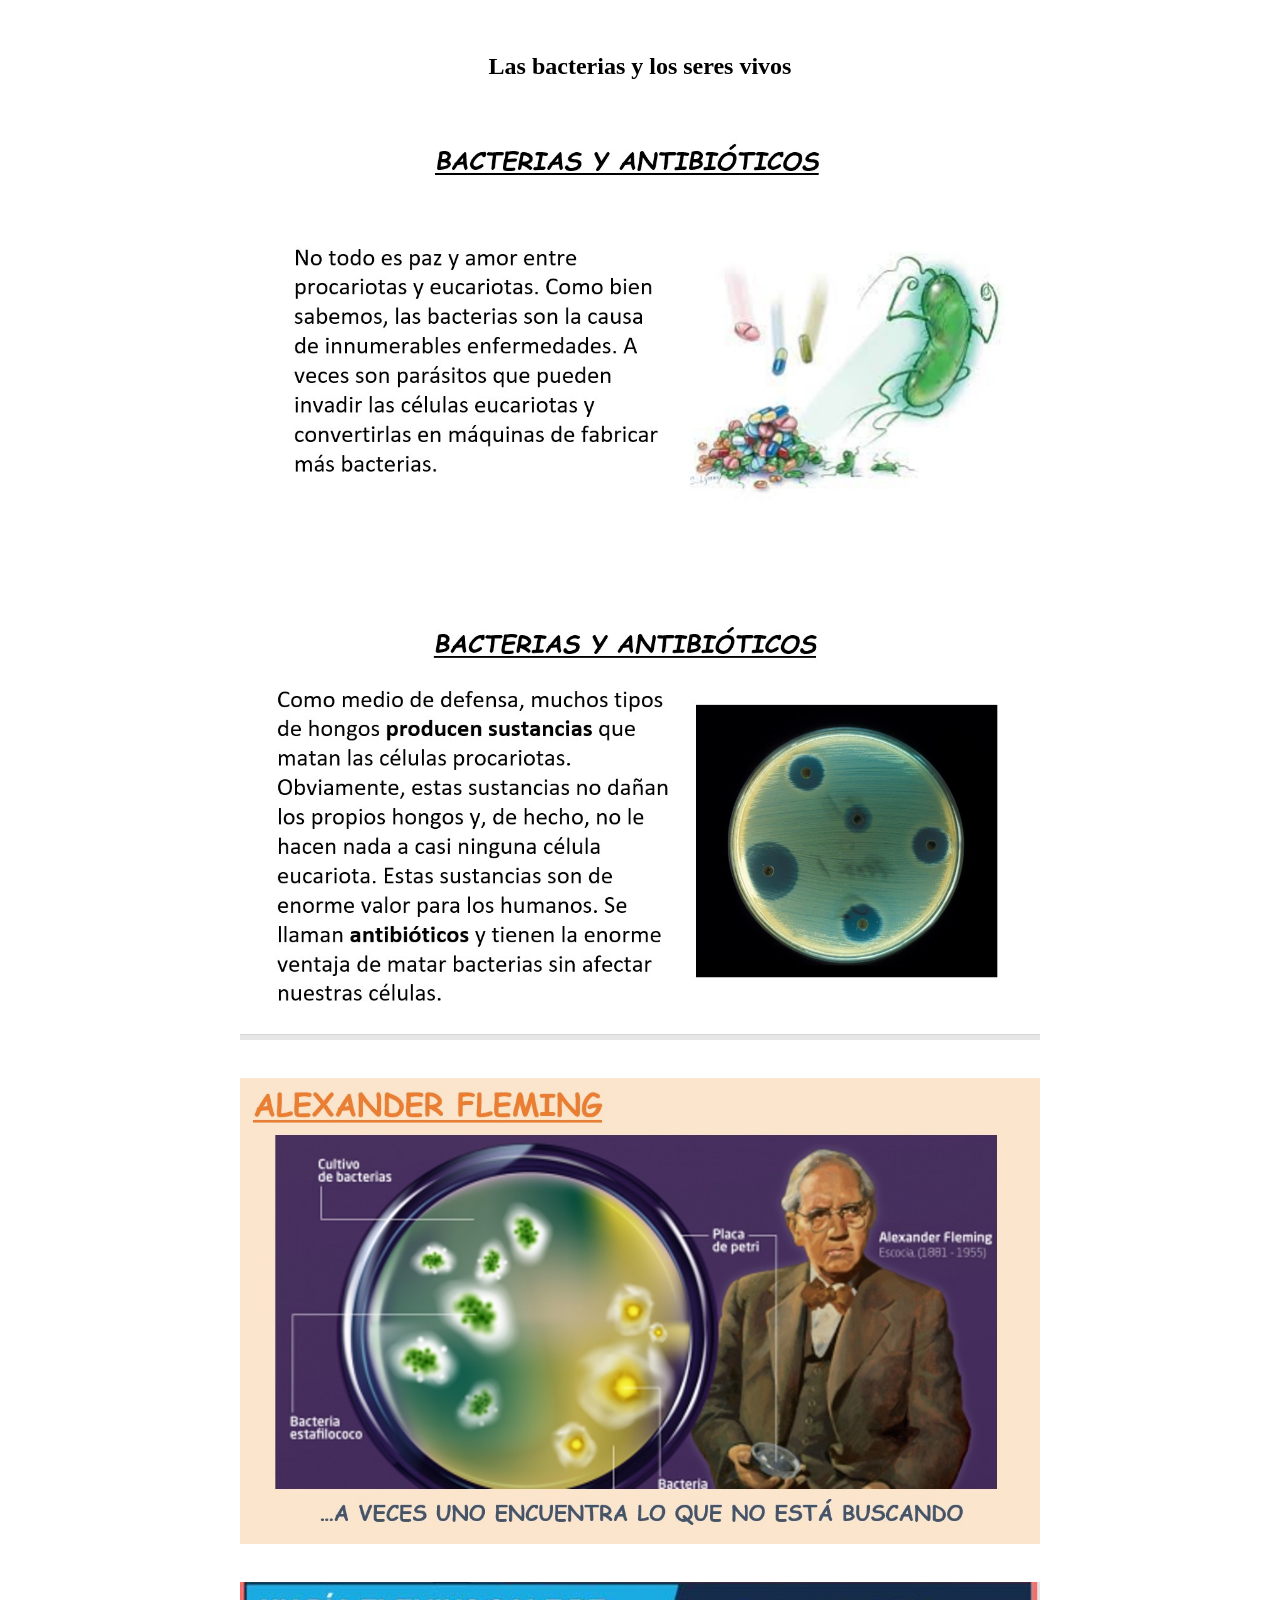
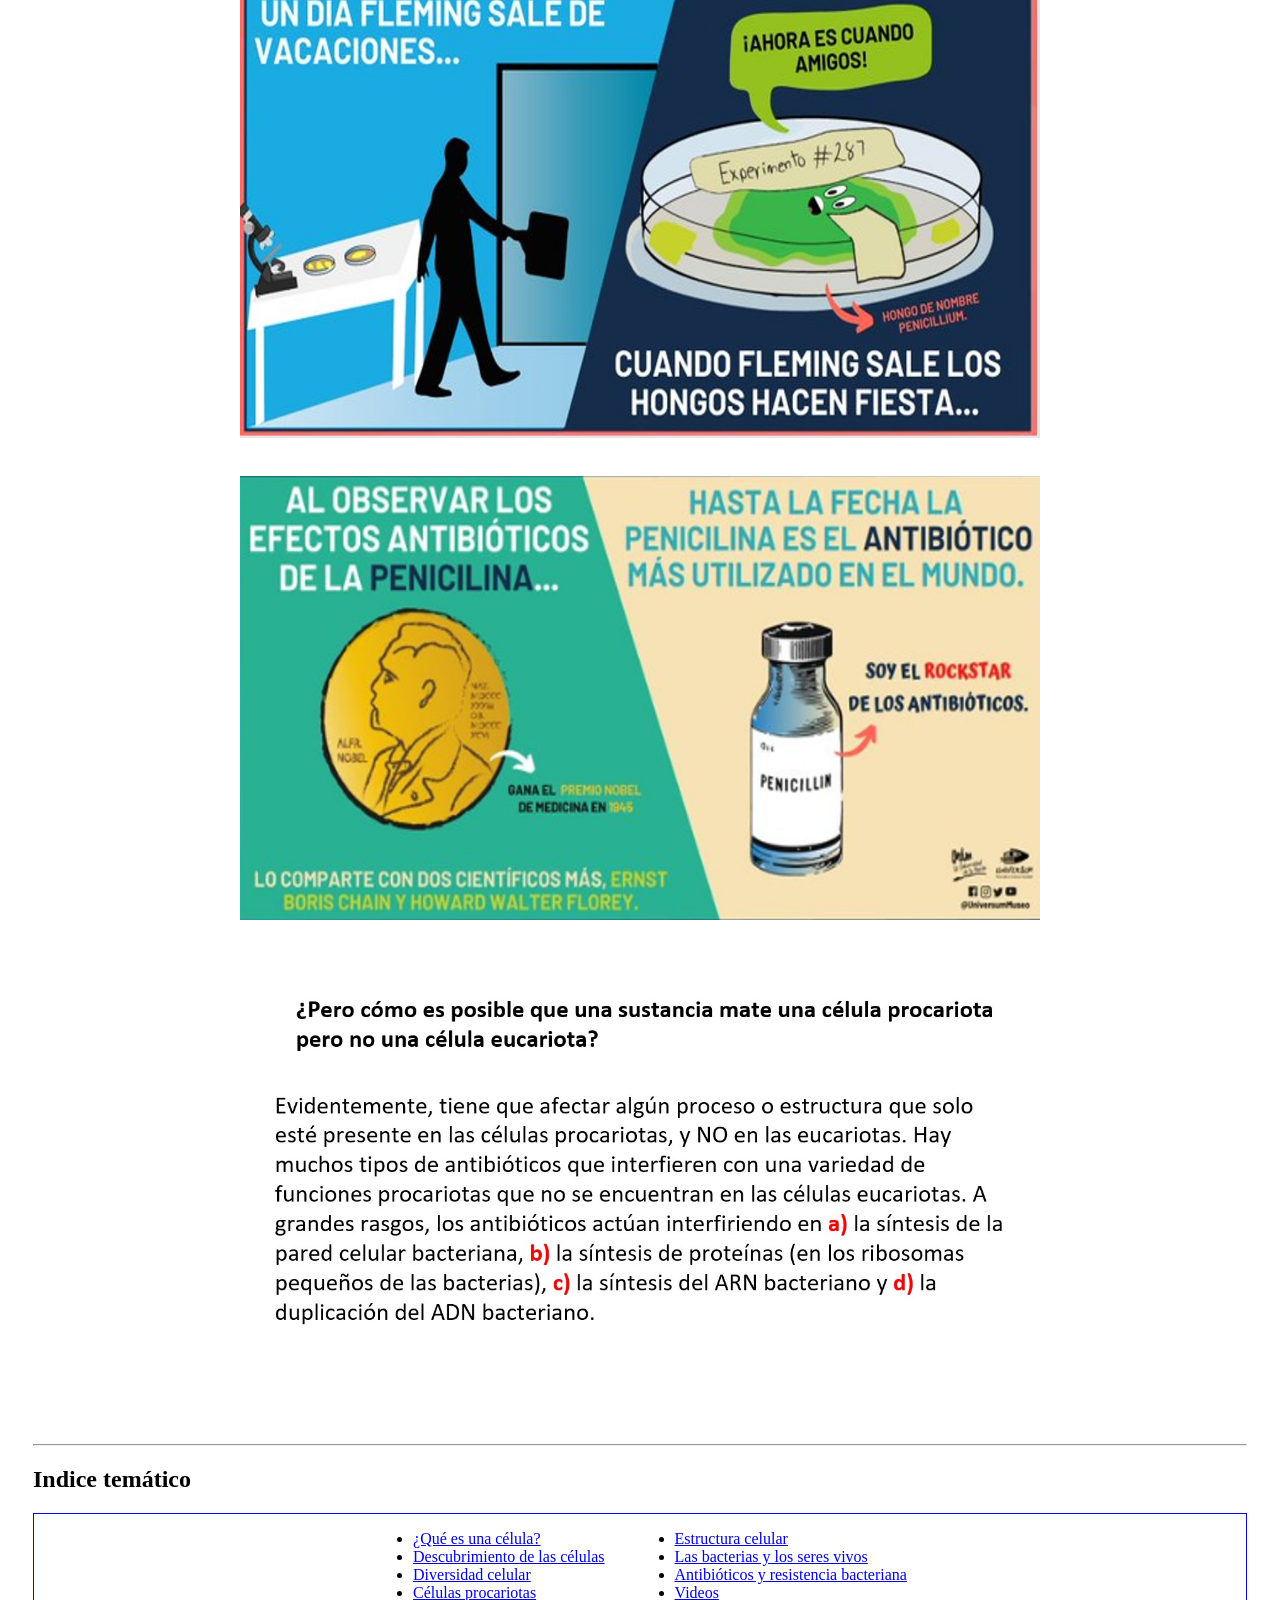
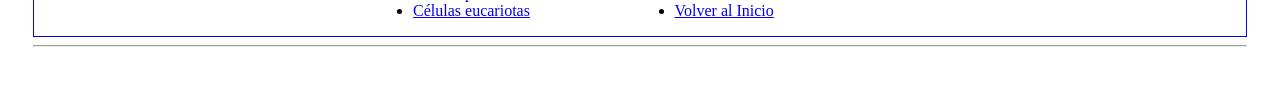
<file: bacterias.html>
<!DOCTYPE html>
<html lang="es">

<head>
    <meta charset="UTF-8">
    <meta name="viewport" content="width=device-width, initial-scale=1.0">
    <link rel="stylesheet" href="styles.css" />
    <title>Bacterias</title>
</head>

<body>
 <header>
    <h2 class="celula2">Las bacterias y los seres vivos</h2>
     </header>
 <main>
    <div class="contene_diapo">
       <img class="contene_cel" src="https://jhhjkh.github.io/sitio-de-la-celula/images/pag47.jpg" alt="Bacteria 1">
       <br>
       <img class="contene_cel" src="https://jhhjkh.github.io/sitio-de-la-celula/images/pag48.jpg" alt="Bacteria 2">
       <br>
       <img class="contene_cel" src="https://jhhjkh.github.io/sitio-de-la-celula/images/pag49.jpg" alt="Bacteria 3">
       <br>
       <img class="contene_cel" src="https://jhhjkh.github.io/sitio-de-la-celula/images/pag50.jpg" alt="Bacteria 4">
       <br>
       <img class="contene_cel" src="https://jhhjkh.github.io/sitio-de-la-celula/images/pag51.jpg" alt="Bacteria 5">
       <br>
       <img class="contene_cel" src="https://jhhjkh.github.io/sitio-de-la-celula/images/pag52.jpg" alt="Bacteria 6">
       <br>
    </div>
        <hr> <!-- inidica una raya -->
    
    <div id="menu"></div>
    <script>
    fetch("menu.html")
    .then(response => response.text())
    .then(data => {
          document.getElementById("menu").innerHTML = data;
    });
    </script>
    <hr>
</main>
<br/>
</body>

</html>
</file>
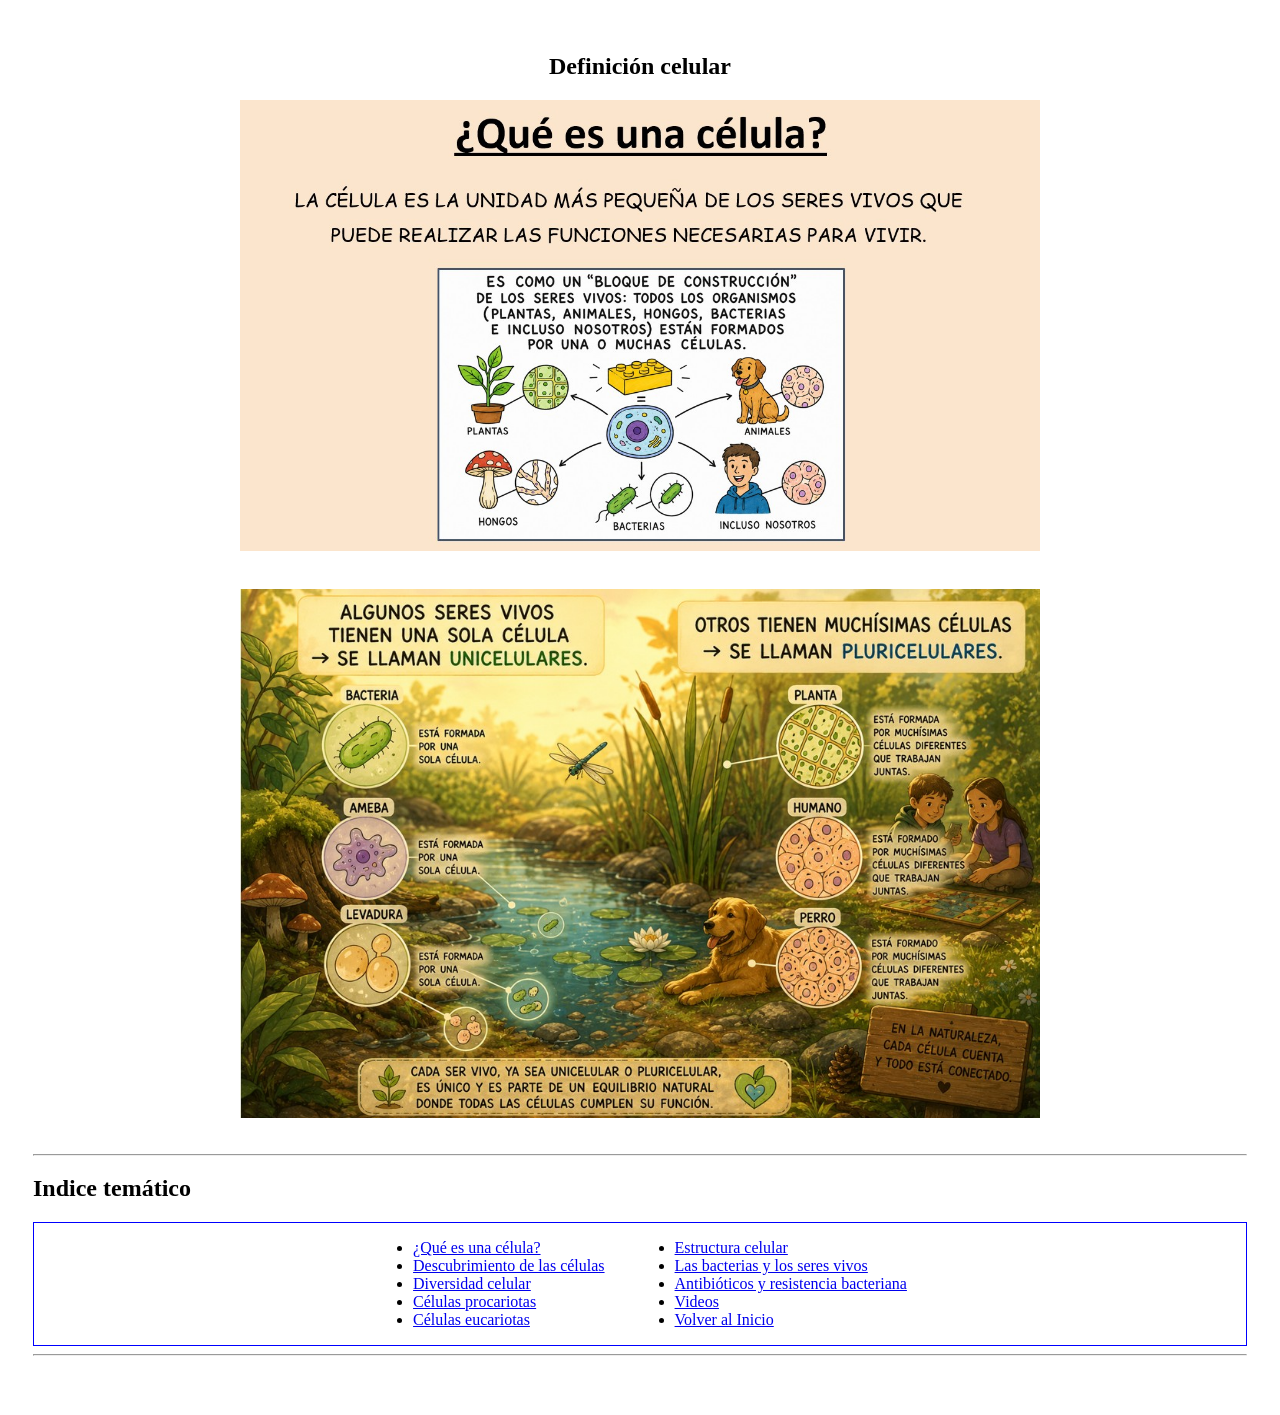
<file: concepto.html>
<!DOCTYPE html>
<html lang="es">

<head>
    <meta charset="UTF-8">
    <meta name="viewport" content="width=device-width, initial-scale=1.0">
    <link rel="stylesheet" href="styles.css" />
    <title>Concepto</title>
</head>

<body>
 <header>
    <h2 class="celula2">Definición celular</h2>
     </header>
 <main>
    <div class="contene_diapo">
       <img class="contene_cel" src="https://jhhjkh.github.io/sitio-de-la-celula/images/pag2.jpg" alt="Contenido 1">
       <br>
       <img class="contene_cel" src="https://jhhjkh.github.io/sitio-de-la-celula/images/pag3.jpg" alt="Contenido 2">
       <br>
    </div>
    <hr> <!-- inidica una raya -->

    <div id="menu"></div>
    <script>
    fetch("menu.html")
    .then(response => response.text())
    .then(data => {
          document.getElementById("menu").innerHTML = data;
    });
    </script>
    <hr>
</main>
<br/>
</body>

</html>
</file>
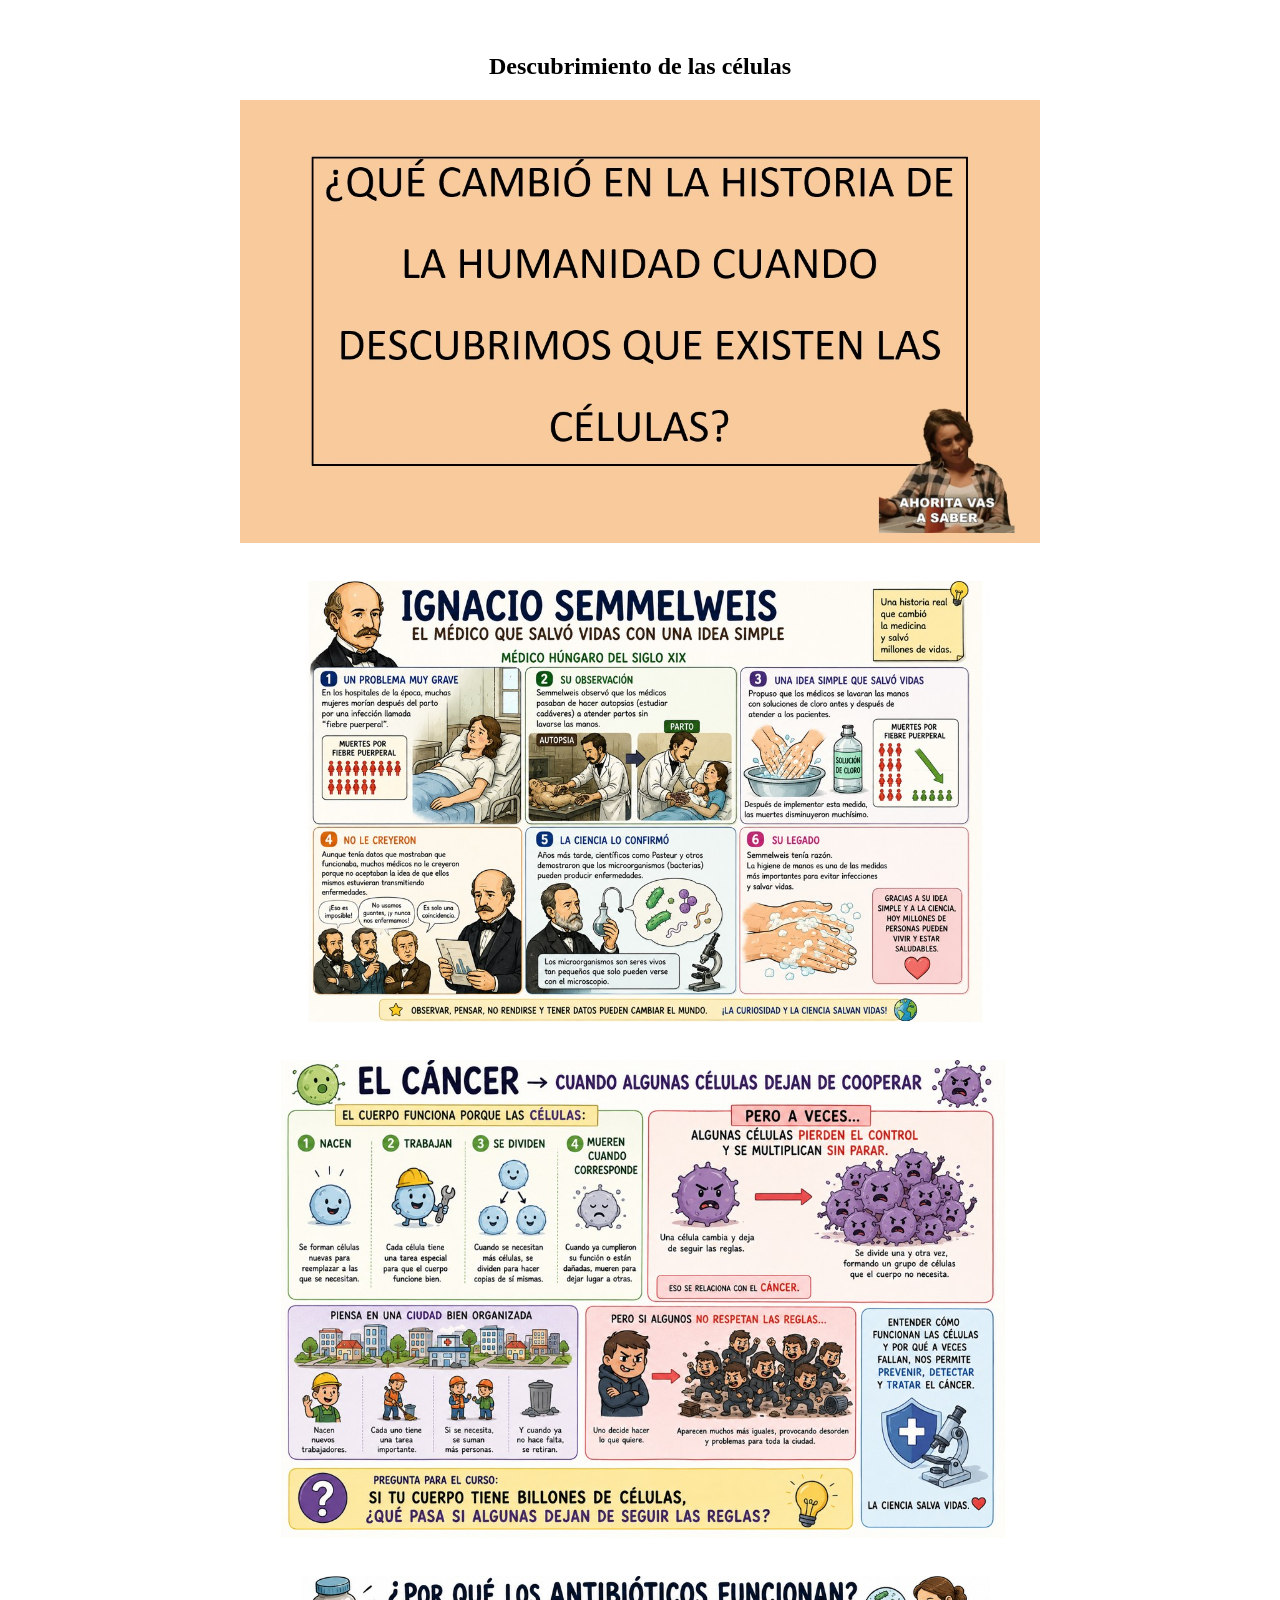
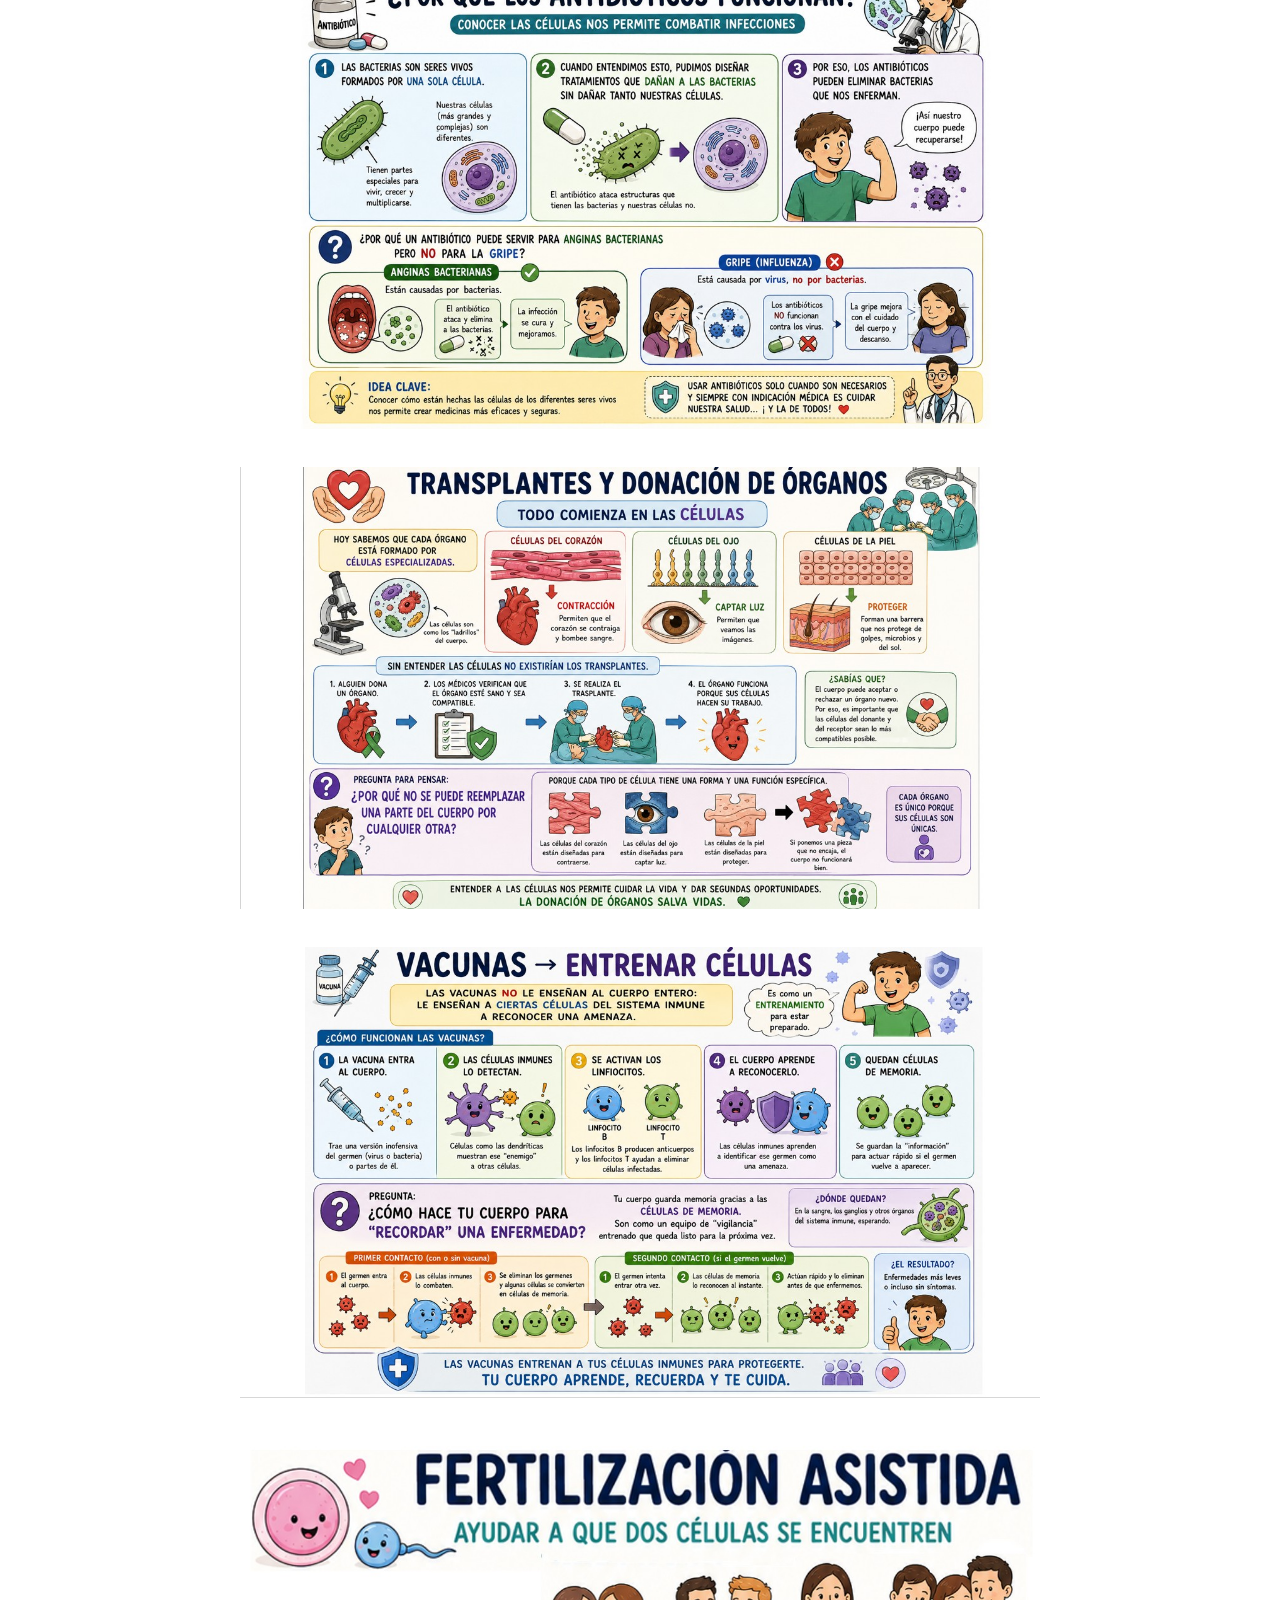
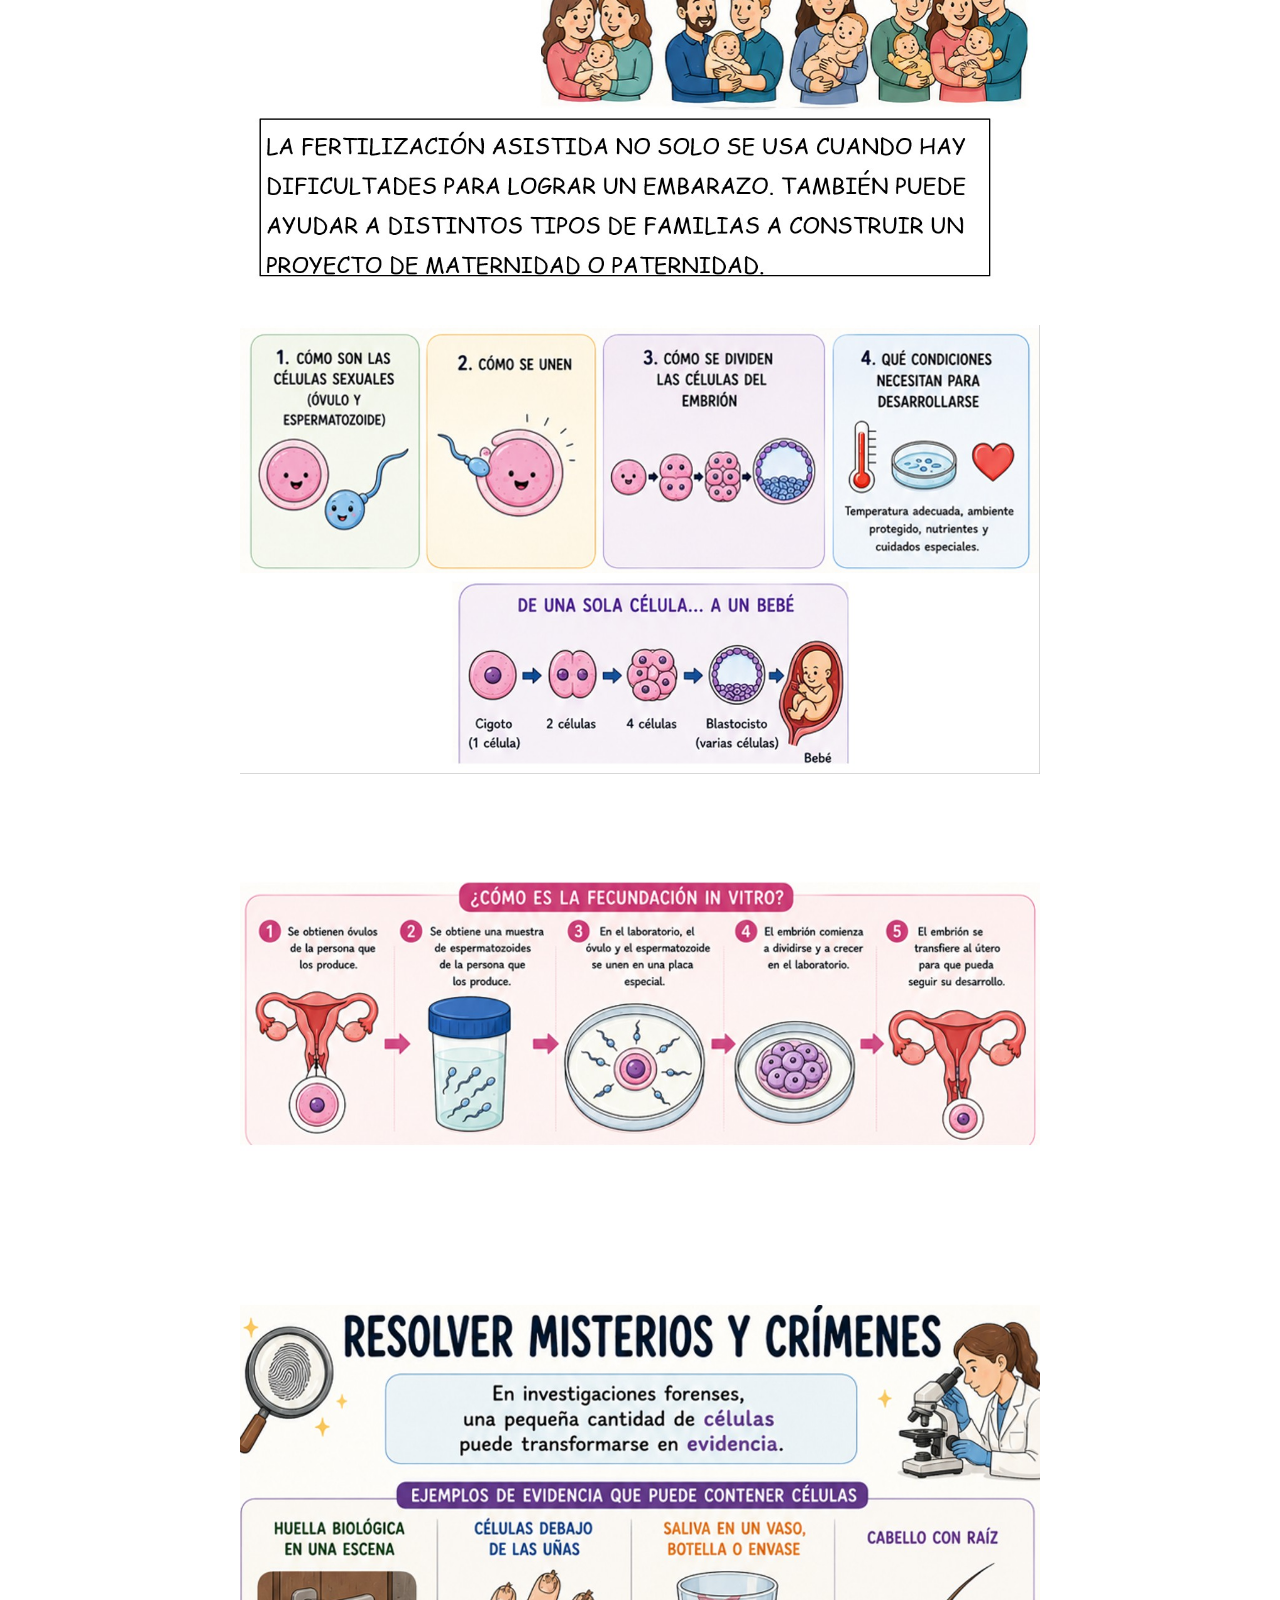
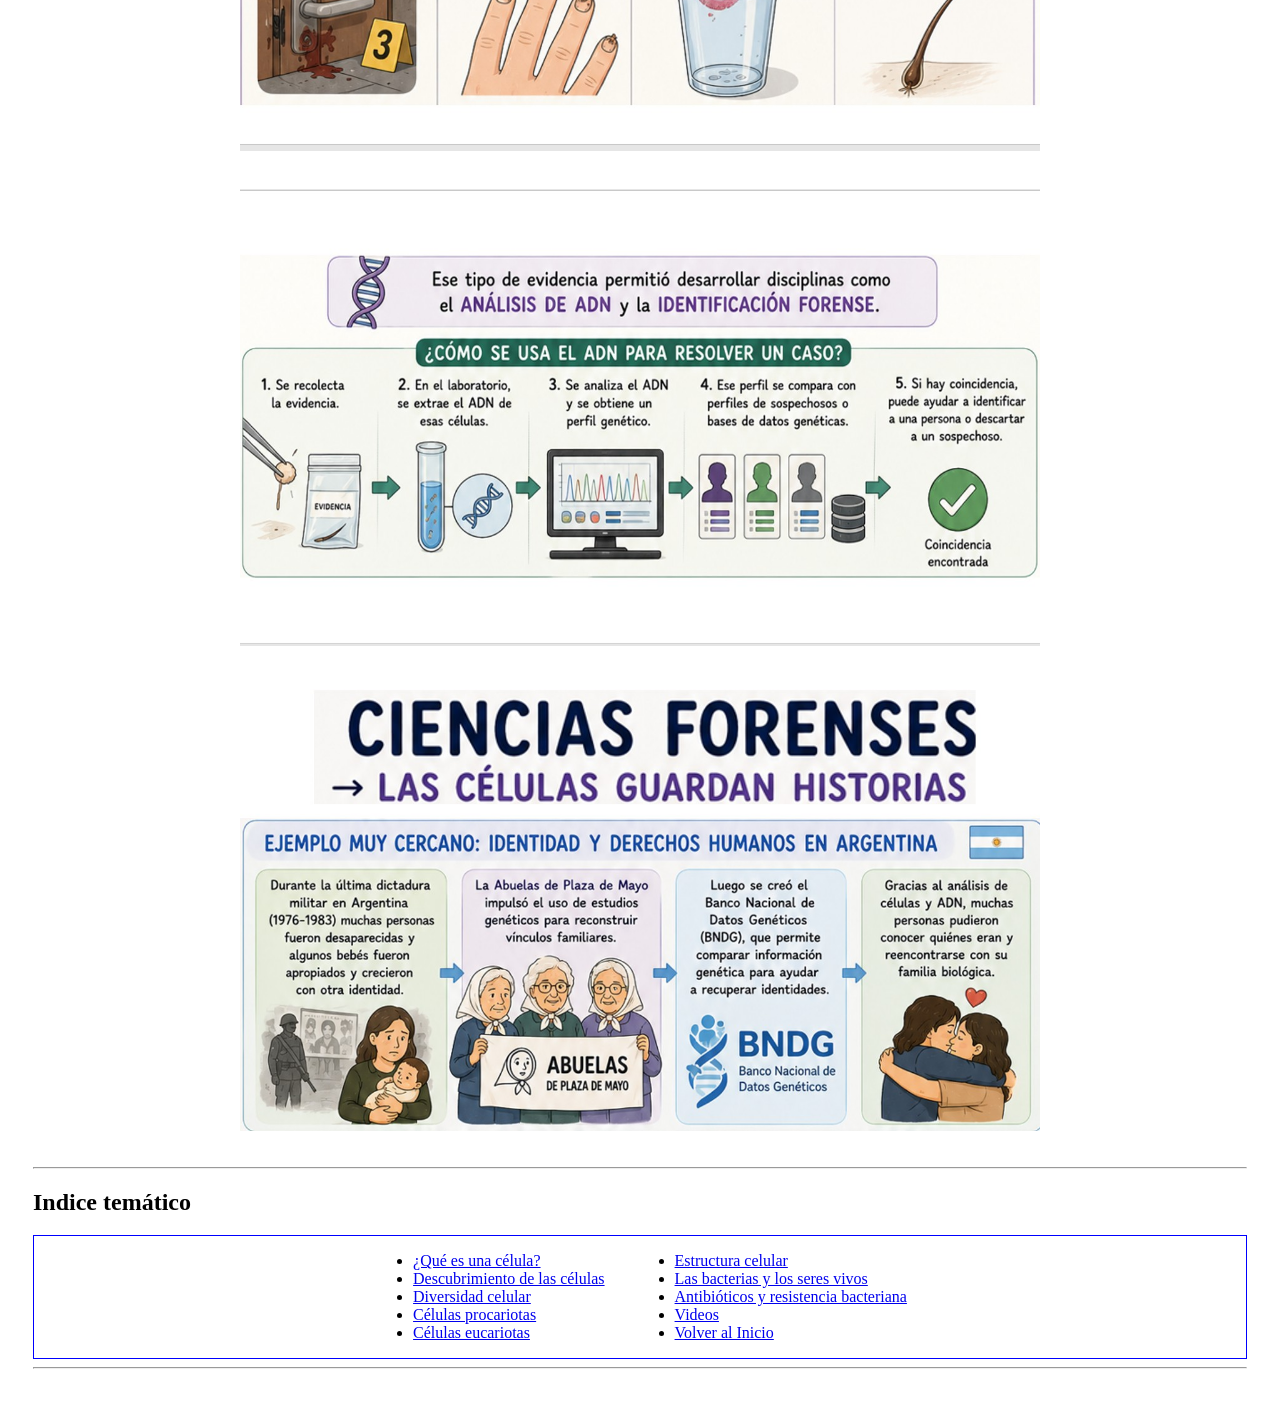
<file: descubrimiento.html>
<!DOCTYPE html>
<html lang="es">

<head>
    <meta charset="UTF-8">
    <meta name="viewport" content="width=device-width, initial-scale=1.0">
    <link rel="stylesheet" href="styles.css" />
    <title>Descubrimiento</title>
</head>

<body>
 <header>
    <h2 class="celula2">Descubrimiento de las células</h2>
     </header>
 <main>
    <div class="contene_diapo">
       <img class="contene_cel" src="https://jhhjkh.github.io/sitio-de-la-celula/images/pag4.jpg" alt="Descubrimiento 1">
       <br>
       <img class="contene_cel" src="https://jhhjkh.github.io/sitio-de-la-celula/images/pag5.jpg" alt="Descubrimiento 2">
       <br>
       <img class="contene_cel" src="https://jhhjkh.github.io/sitio-de-la-celula/images/pag6.jpg" alt="Descubrimiento 3">
       <br>
       <img class="contene_cel" src="https://jhhjkh.github.io/sitio-de-la-celula/images/pag7.jpg" alt="Descubrimiento 4">
       <br>
       <img class="contene_cel" src="https://jhhjkh.github.io/sitio-de-la-celula/images/pag8.jpg" alt="Descubrimiento 5">
       <br>
       <img class="contene_cel" src="https://jhhjkh.github.io/sitio-de-la-celula/images/pag9.jpg" alt="Descubrimiento 6">
       <br>
       <img class="contene_cel" src="https://jhhjkh.github.io/sitio-de-la-celula/images/pag10.jpg" alt="Descubrimiento 7">
       <br>
       <img class="contene_cel" src="https://jhhjkh.github.io/sitio-de-la-celula/images/pag11.jpg" alt="Descubrimiento 8">
       <br>
       <img class="contene_cel" src="https://jhhjkh.github.io/sitio-de-la-celula/images/pag12.jpg" alt="Descubrimiento 9">
       <br>
       <img class="contene_cel" src="https://jhhjkh.github.io/sitio-de-la-celula/images/pag13.jpg" alt="Descubrimiento 10">
       <br>
       <img class="contene_cel" src="https://jhhjkh.github.io/sitio-de-la-celula/images/pag14.jpg" alt="Descubrimiento 11">
       <br>
       <img class="contene_cel" src="https://jhhjkh.github.io/sitio-de-la-celula/images/pag15.jpg" alt="Descubrimiento 12">
       <br>
    </div>
    <hr> <!-- inidica una raya -->
    
    <div id="menu"></div>
    <script>
    fetch("menu.html")
    .then(response => response.text())
    .then(data => {
          document.getElementById("menu").innerHTML = data;
    });
    </script>
    <hr>
</main>
<br/>
</body>

</html>
</file>
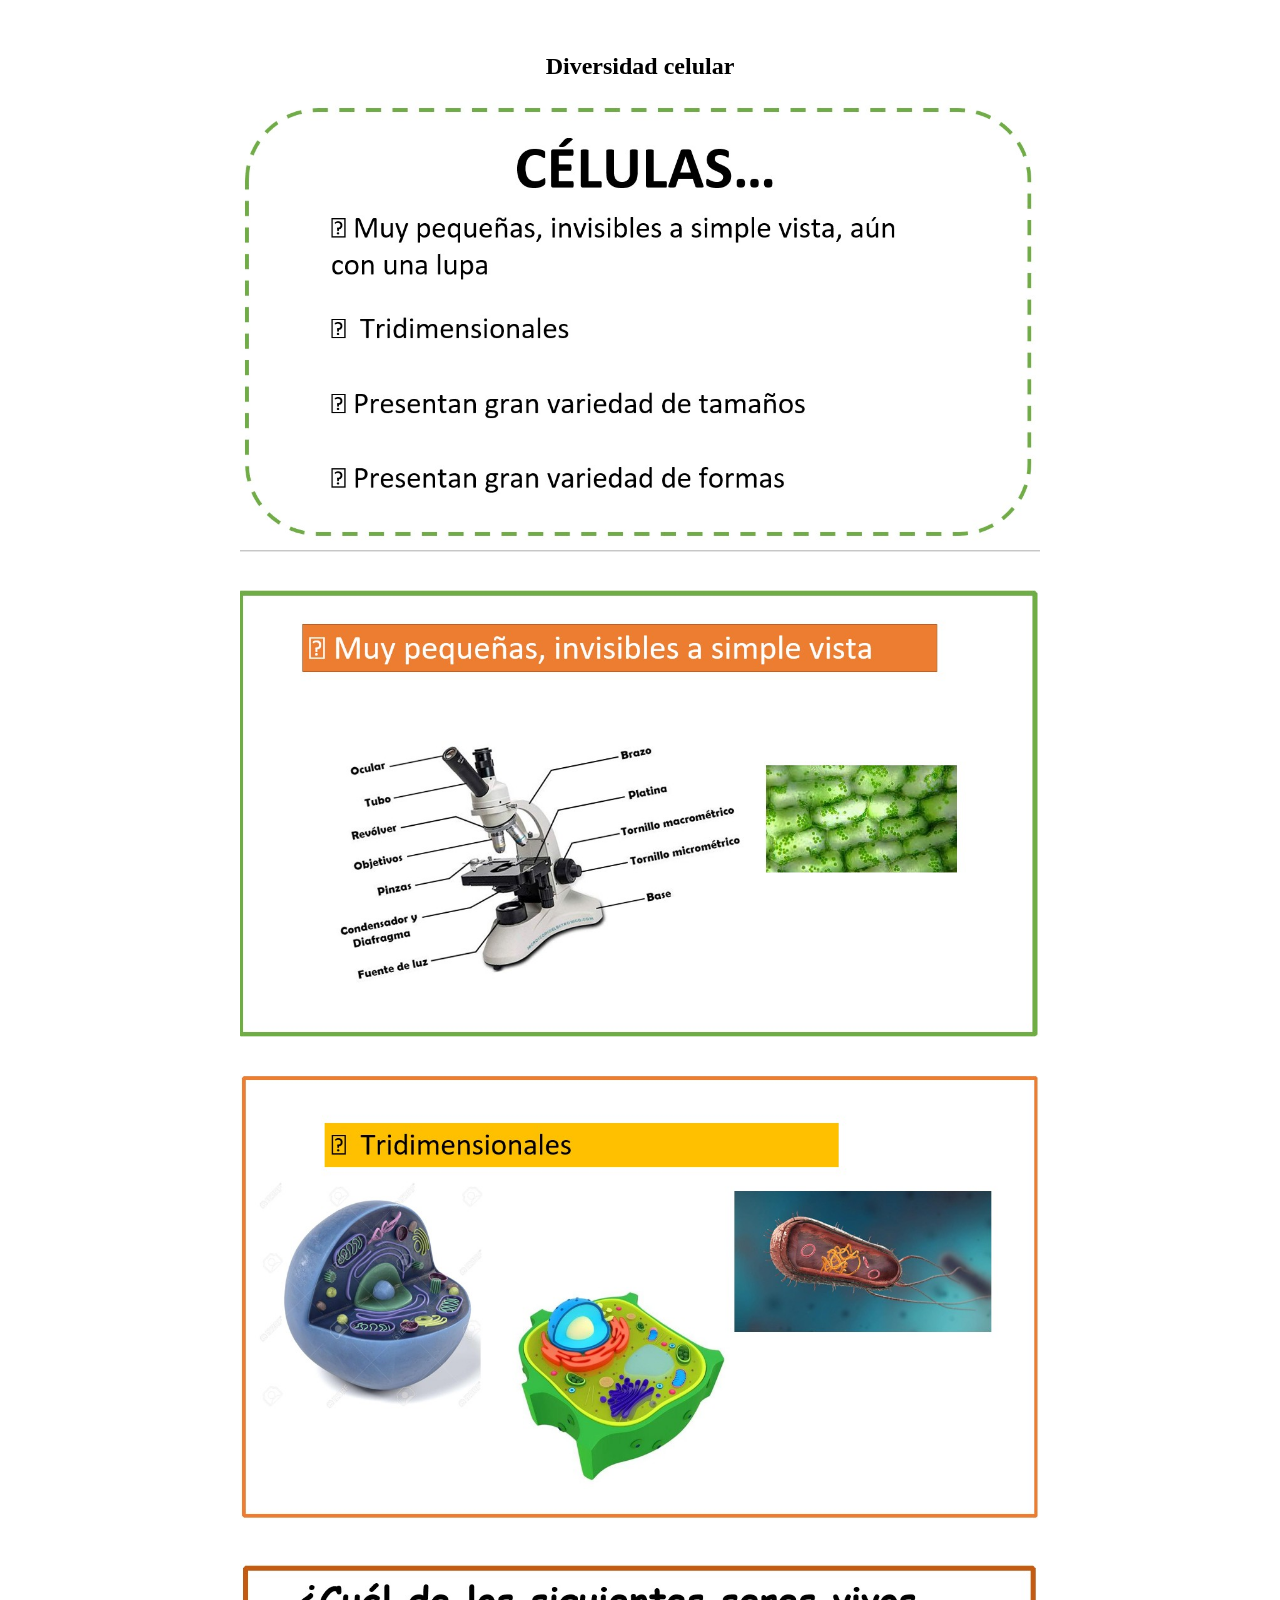
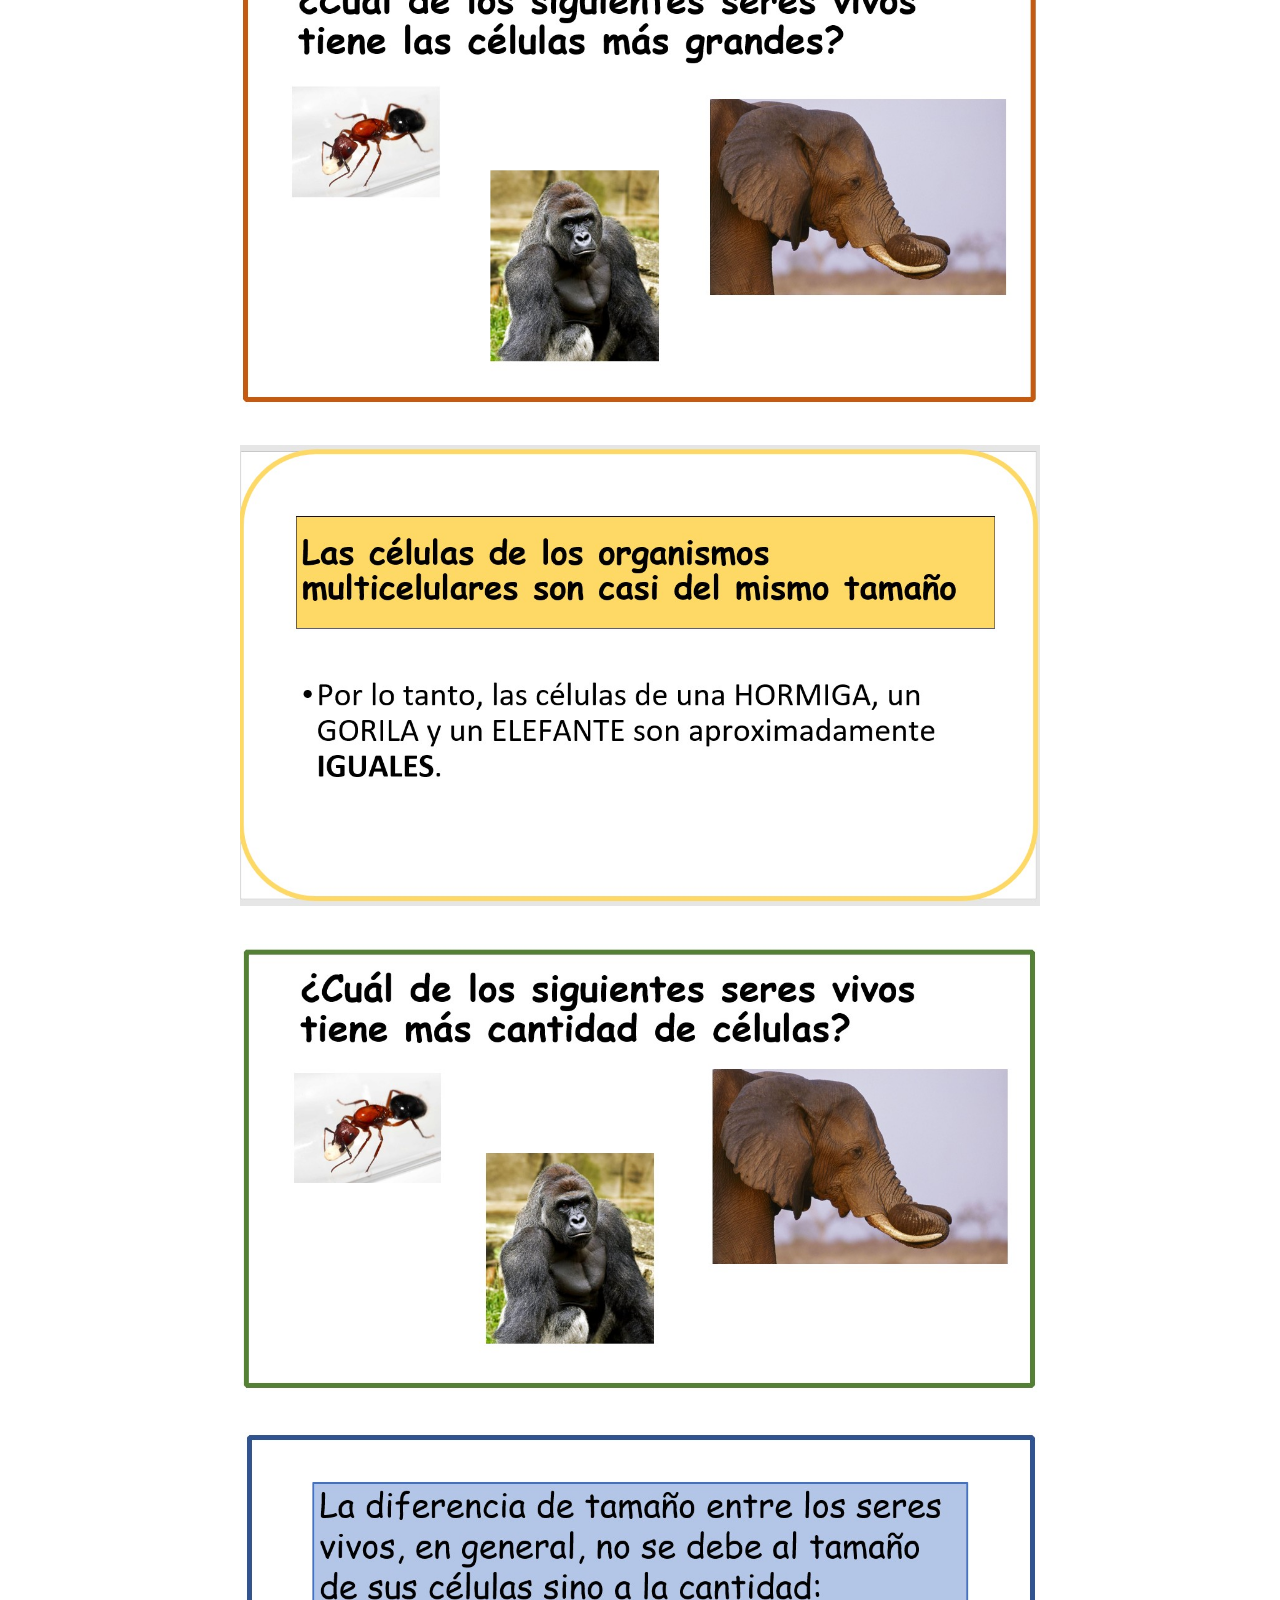
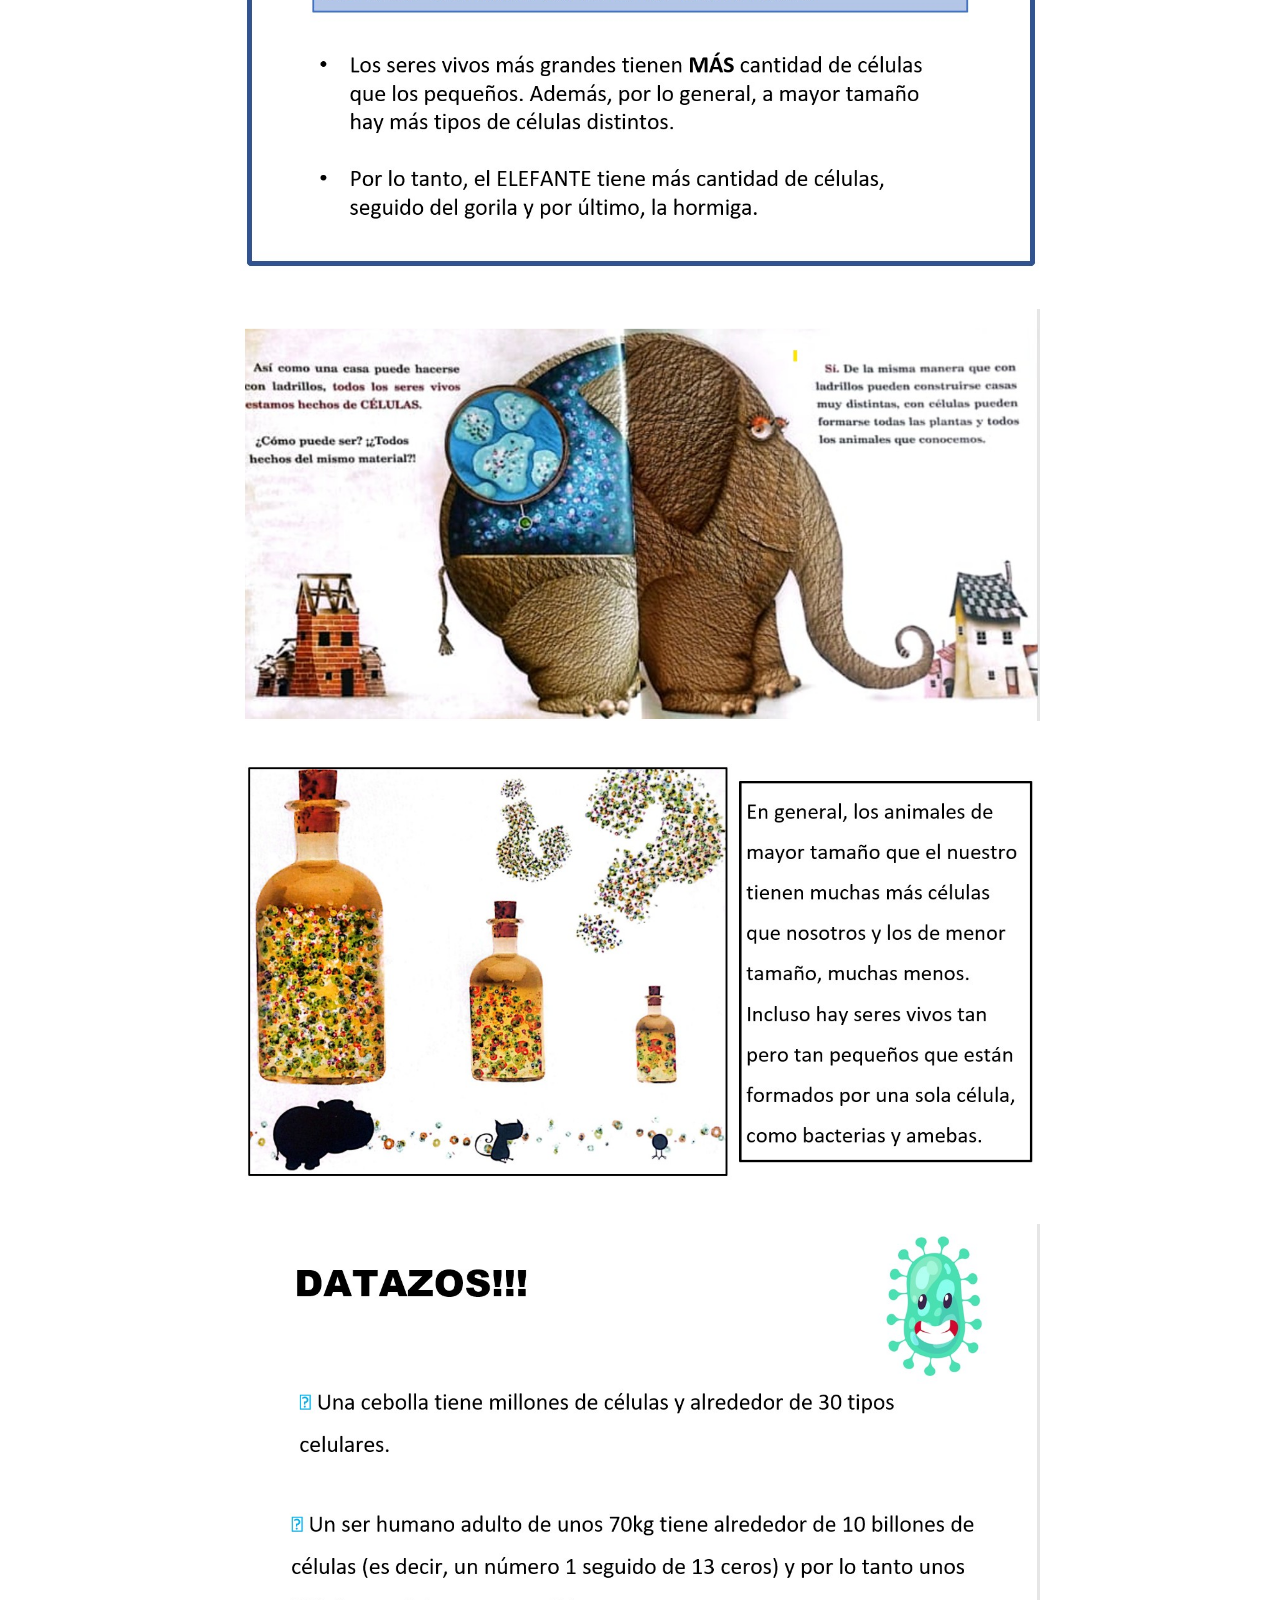
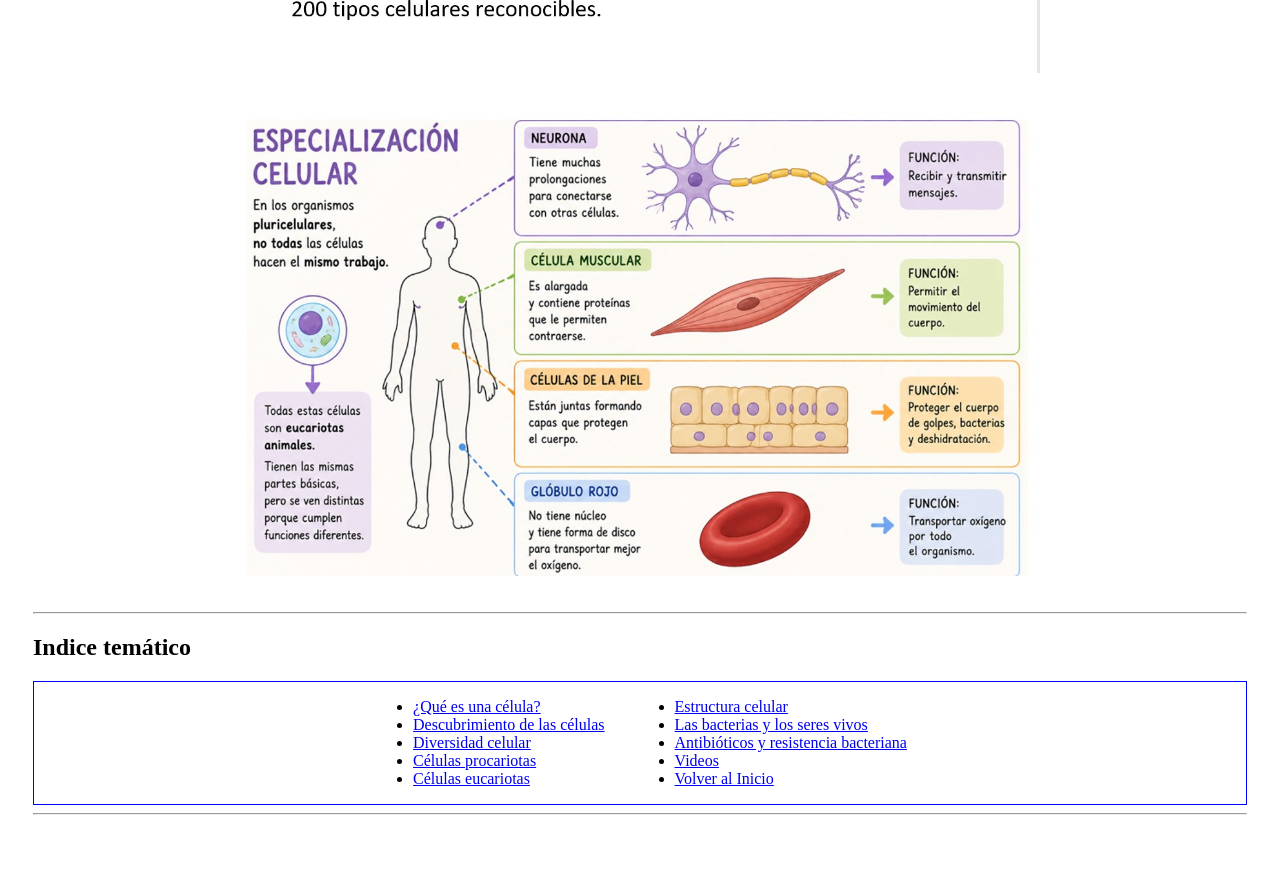
<file: diversidad.html>
<!DOCTYPE html>
<html lang="es">

<head>
    <meta charset="UTF-8">
    <meta name="viewport" content="width=device-width, initial-scale=1.0">
    <link rel="stylesheet" href="styles.css" />
    <title>Diversidad</title>
</head>

<body>
 <header>
    <h2 class="celula2">Diversidad celular</h2>
     </header>
 <main>
    <div class="contene_diapo">
       <img class="contene_cel" src="https://jhhjkh.github.io/sitio-de-la-celula/images/pag16.jpg" alt="Diversidad 1">
       <br>
       <img class="contene_cel" src="https://jhhjkh.github.io/sitio-de-la-celula/images/pag17.jpg" alt="Diversidad 2">
       <br>
       <img class="contene_cel" src="https://jhhjkh.github.io/sitio-de-la-celula/images/pag18.jpg" alt="Diversidad 3">
       <br>
       <img class="contene_cel" src="https://jhhjkh.github.io/sitio-de-la-celula/images/pag19.jpg" alt="Diversidad 4">
       <br>
       <img class="contene_cel" src="https://jhhjkh.github.io/sitio-de-la-celula/images/pag20.jpg" alt="Diversidad 5">
       <br>
       <img class="contene_cel" src="https://jhhjkh.github.io/sitio-de-la-celula/images/pag21.jpg" alt="Diversidad 6">
       <br>
       <img class="contene_cel" src="https://jhhjkh.github.io/sitio-de-la-celula/images/pag22.jpg" alt="Diversidad 7">
       <br>
       <img class="contene_cel" src="https://jhhjkh.github.io/sitio-de-la-celula/images/pag23.jpg" alt="Diversidad 8">
       <br>
       <img class="contene_cel" src="https://jhhjkh.github.io/sitio-de-la-celula/images/pag24.jpg" alt="Diversidad 9">
       <br>
       <img class="contene_cel" src="https://jhhjkh.github.io/sitio-de-la-celula/images/pag25.jpg" alt="Diversidad 10">
       <br>
       <img class="contene_cel" src="https://jhhjkh.github.io/sitio-de-la-celula/images/pag26.jpg" alt="Diversidad 11">
       <br>
    </div>
    <hr> <!-- inidica una raya -->
    
    <div id="menu"></div>
    <script>
    fetch("menu.html")
    .then(response => response.text())
    .then(data => {
          document.getElementById("menu").innerHTML = data;
    });
    </script>
    <hr>
</main>
<br/>
</body>

</html>
</file>
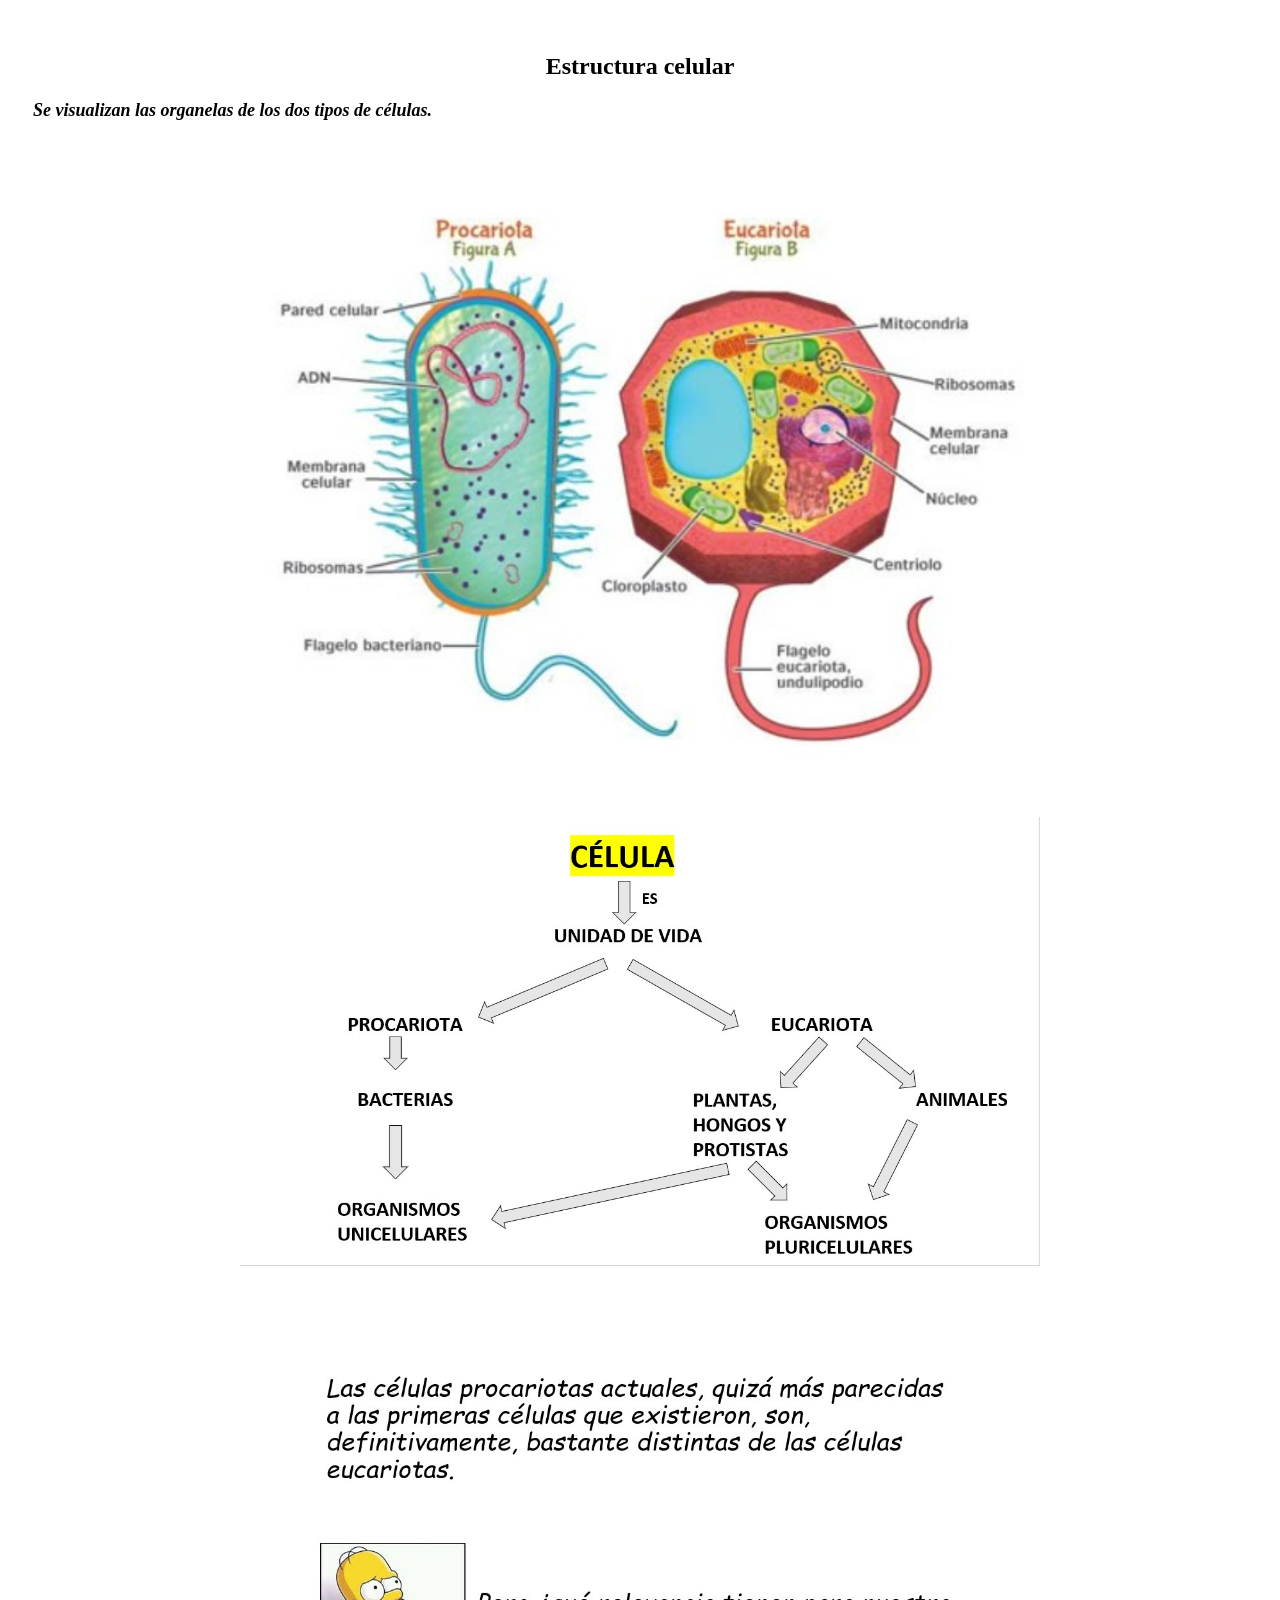
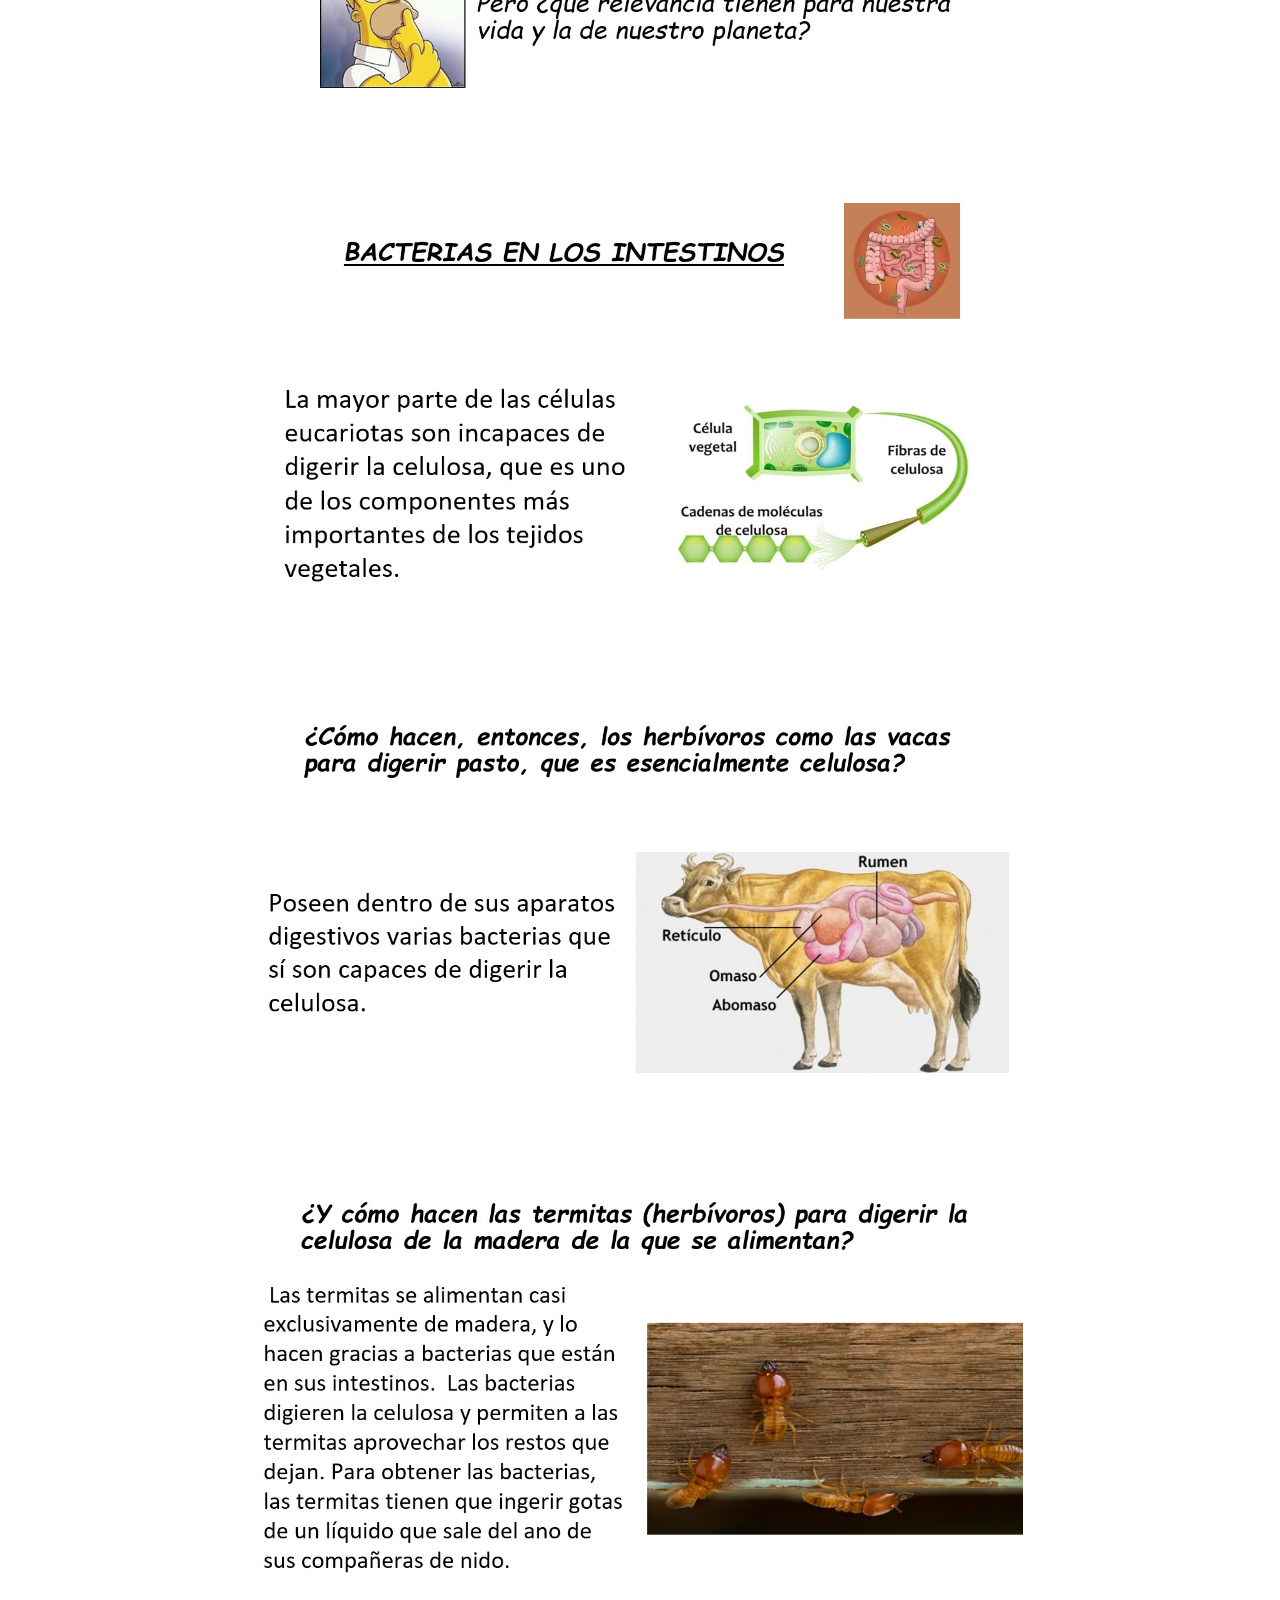
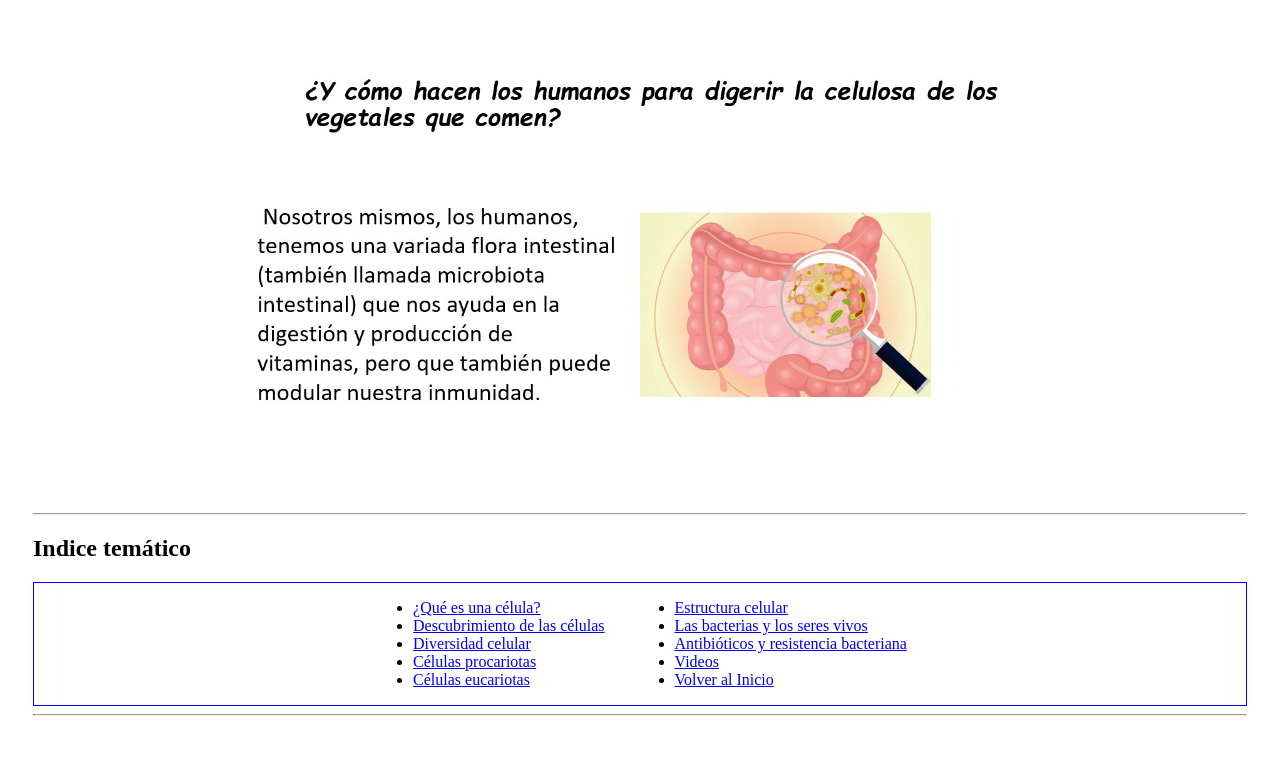
<file: estructura.html>
<!DOCTYPE html>
<html lang="es">

<head>
    <meta charset="UTF-8">
    <meta name="viewport" content="width=device-width, initial-scale=1.0">
    <link rel="stylesheet" href="styles.css" />
    <title>Estructura</title>
</head>

<body>
 <header>
    <h2 class="celula2">Estructura celular</h2>
     </header>
 <main>
    <div class="contene_diapo">
        <p class="parrafo1"> Se visualizan las organelas de los dos tipos de células.</p>
       <img class="contene_cel" src="https://jhhjkh.github.io/sitio-de-la-celula/images/img1.jpg"  alt="Estructura 1">
       <br>
       <img class="contene_cel" src="https://jhhjkh.github.io/sitio-de-la-celula/images/pag41.jpg" alt="Estructura 2">
       <br>
       <img class="contene_cel" src="https://jhhjkh.github.io/sitio-de-la-celula/images/pag42.jpg" alt="Estructura 3">
       <br>
       <img class="contene_cel" src="https://jhhjkh.github.io/sitio-de-la-celula/images/pag43.jpg" alt="Estructura 4">
       <br>
       <img class="contene_cel" src="https://jhhjkh.github.io/sitio-de-la-celula/images/pag44.jpg" alt="Estructura 5">
       <br>
       <img class="contene_cel" src="https://jhhjkh.github.io/sitio-de-la-celula/images/pag45.jpg" alt="Estructura 6">
       <br>
       <img class="contene_cel" src="https://jhhjkh.github.io/sitio-de-la-celula/images/pag46.jpg" alt="Estructura 7">
       <br>
    </div>
    <hr> <!-- inidica una raya -->

    <div id="menu"></div>
    <script>
    fetch("menu.html")
    .then(response => response.text())
    .then(data => {
          document.getElementById("menu").innerHTML = data;
    });
    </script>
    <hr>
</main>
<br/>
</body>

</html>
</file>
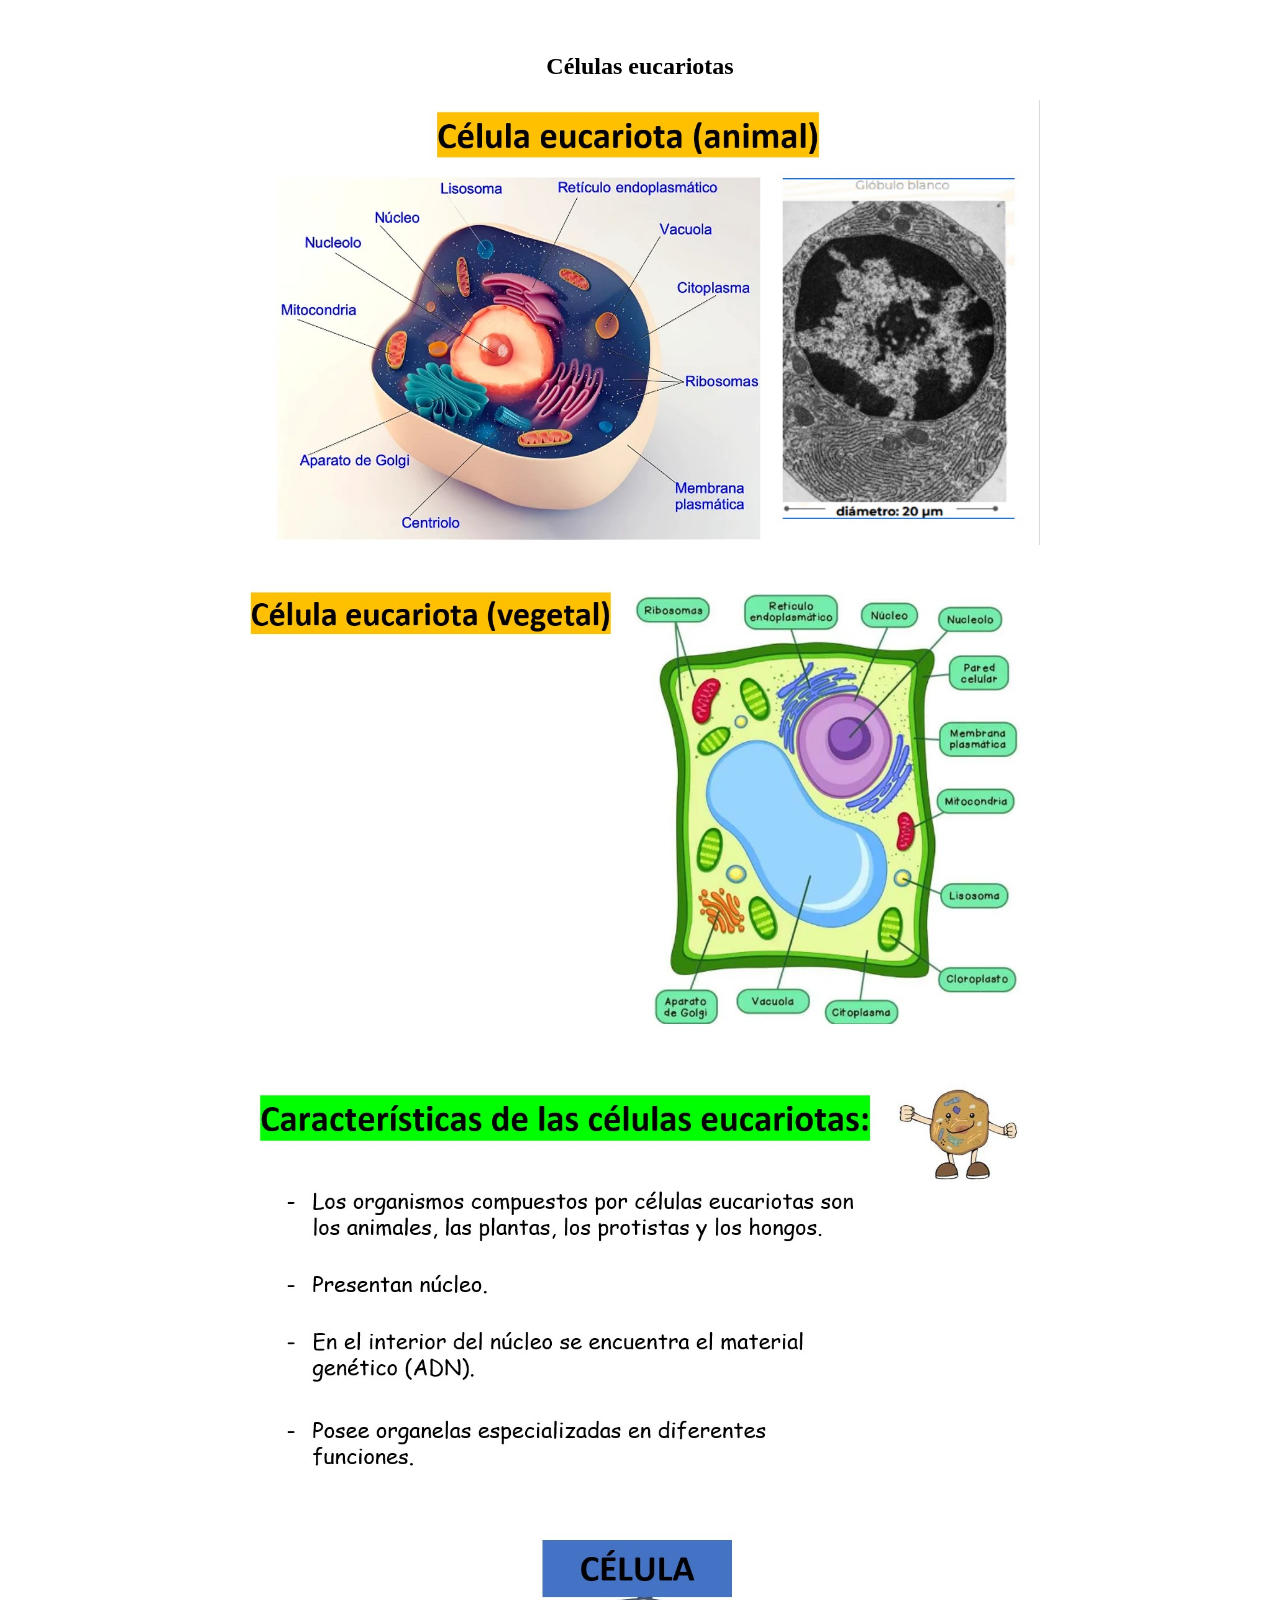
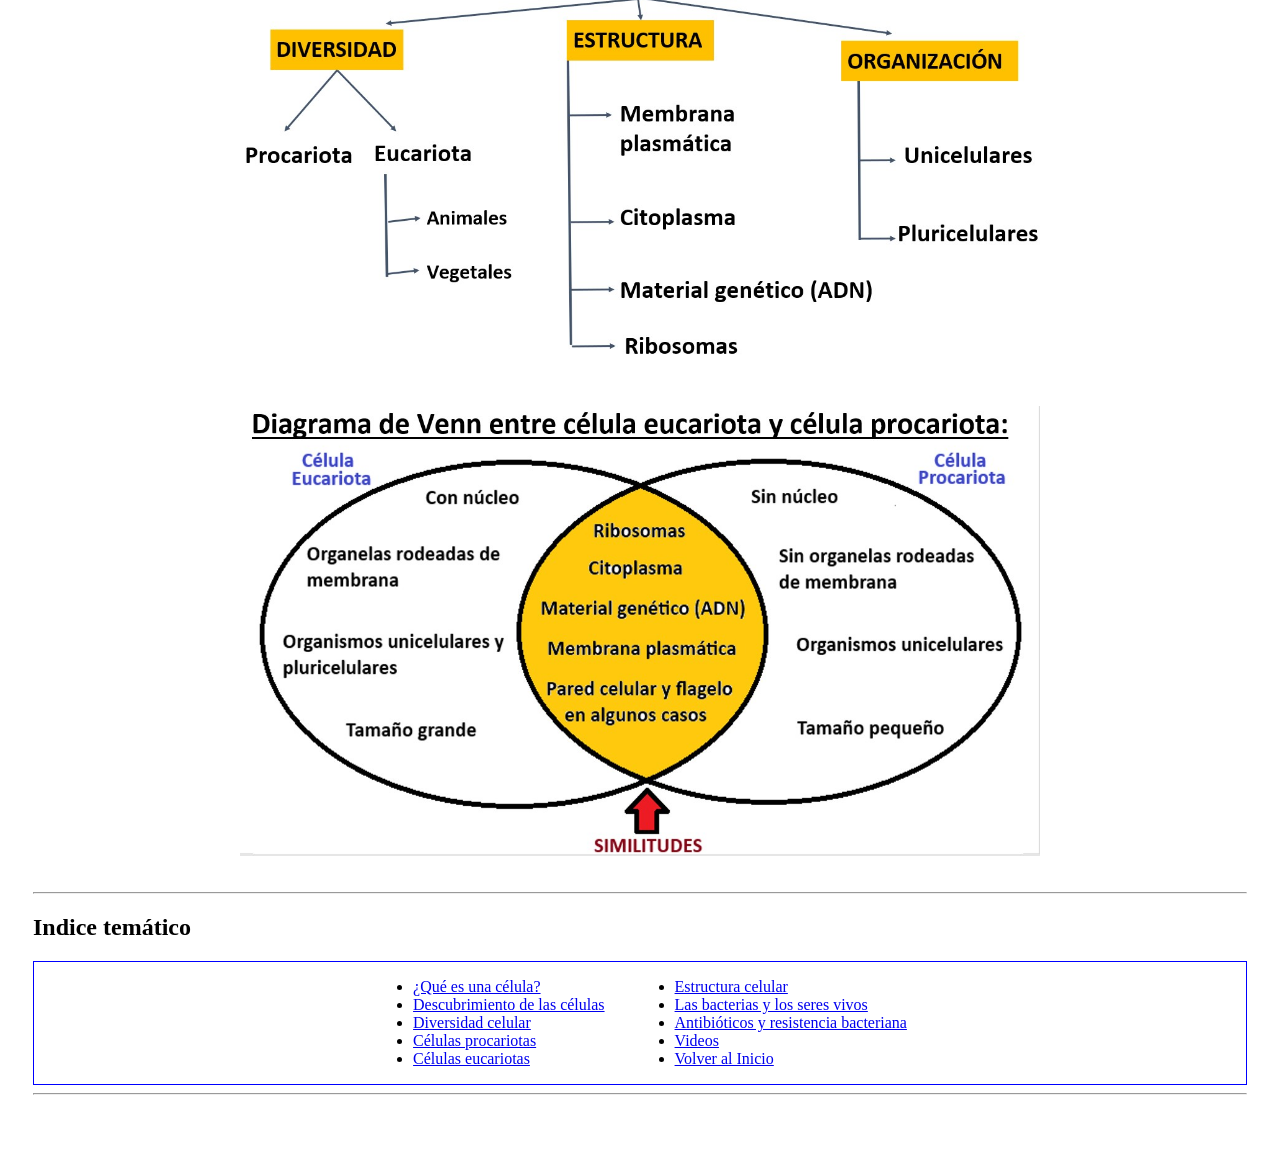
<file: eucariotas.html>
<!DOCTYPE html>
<html lang="es">

<head>
    <meta charset="UTF-8">
    <meta name="viewport" content="width=device-width, initial-scale=1.0">
    <link rel="stylesheet" href="styles.css" />
    <title>Eucariotas</title>
</head>

<body>
 <header>
    <h2 class="celula2">Células eucariotas</h2>
     </header>
 <main>
    <div class="contene_diapo">
       <img class="contene_cel" src="https://jhhjkh.github.io/sitio-de-la-celula/images/pag34.jpg" alt="Eucariotas 1">
       <br>
       <img class="contene_cel" src="https://jhhjkh.github.io/sitio-de-la-celula/images/pag35.jpg" alt="Eucariotas 2">
       <br>
       <img class="contene_cel" src="https://jhhjkh.github.io/sitio-de-la-celula/images/pag36.jpg" alt="Eucariotas 3">
       <br>
       <img class="contene_cel" src="https://jhhjkh.github.io/sitio-de-la-celula/images/pag39.jpg" alt="Eucariotas 4">
       <br>
       <img class="contene_cel" src="https://jhhjkh.github.io/sitio-de-la-celula/images/pag40.jpg" alt="Eucariotas 4">
       <br>
    </div>
    <hr> <!-- inidica una raya -->

    <div id="menu"></div>
    <script>
    fetch("menu.html")
    .then(response => response.text())
    .then(data => {
          document.getElementById("menu").innerHTML = data;
    });
    </script>
    <hr>
</main>
<br/>
</body>

</html>
</file>
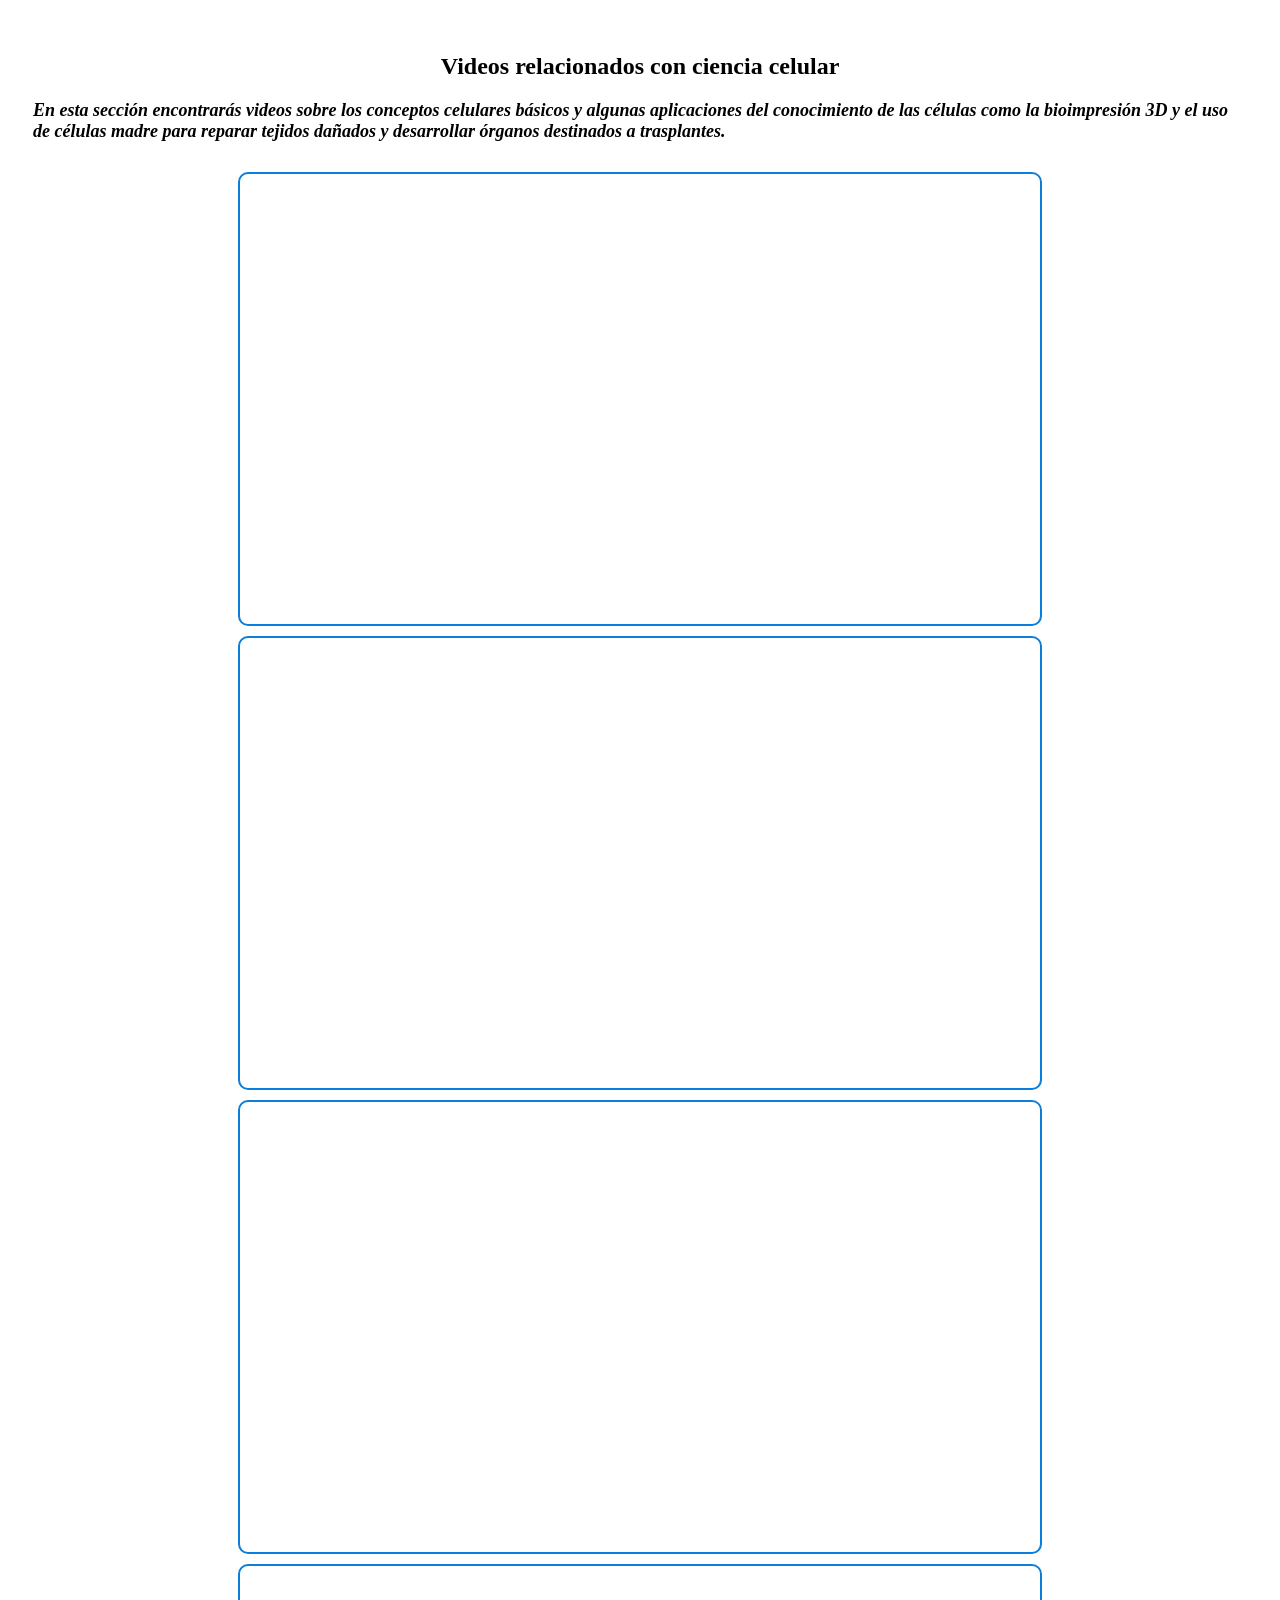
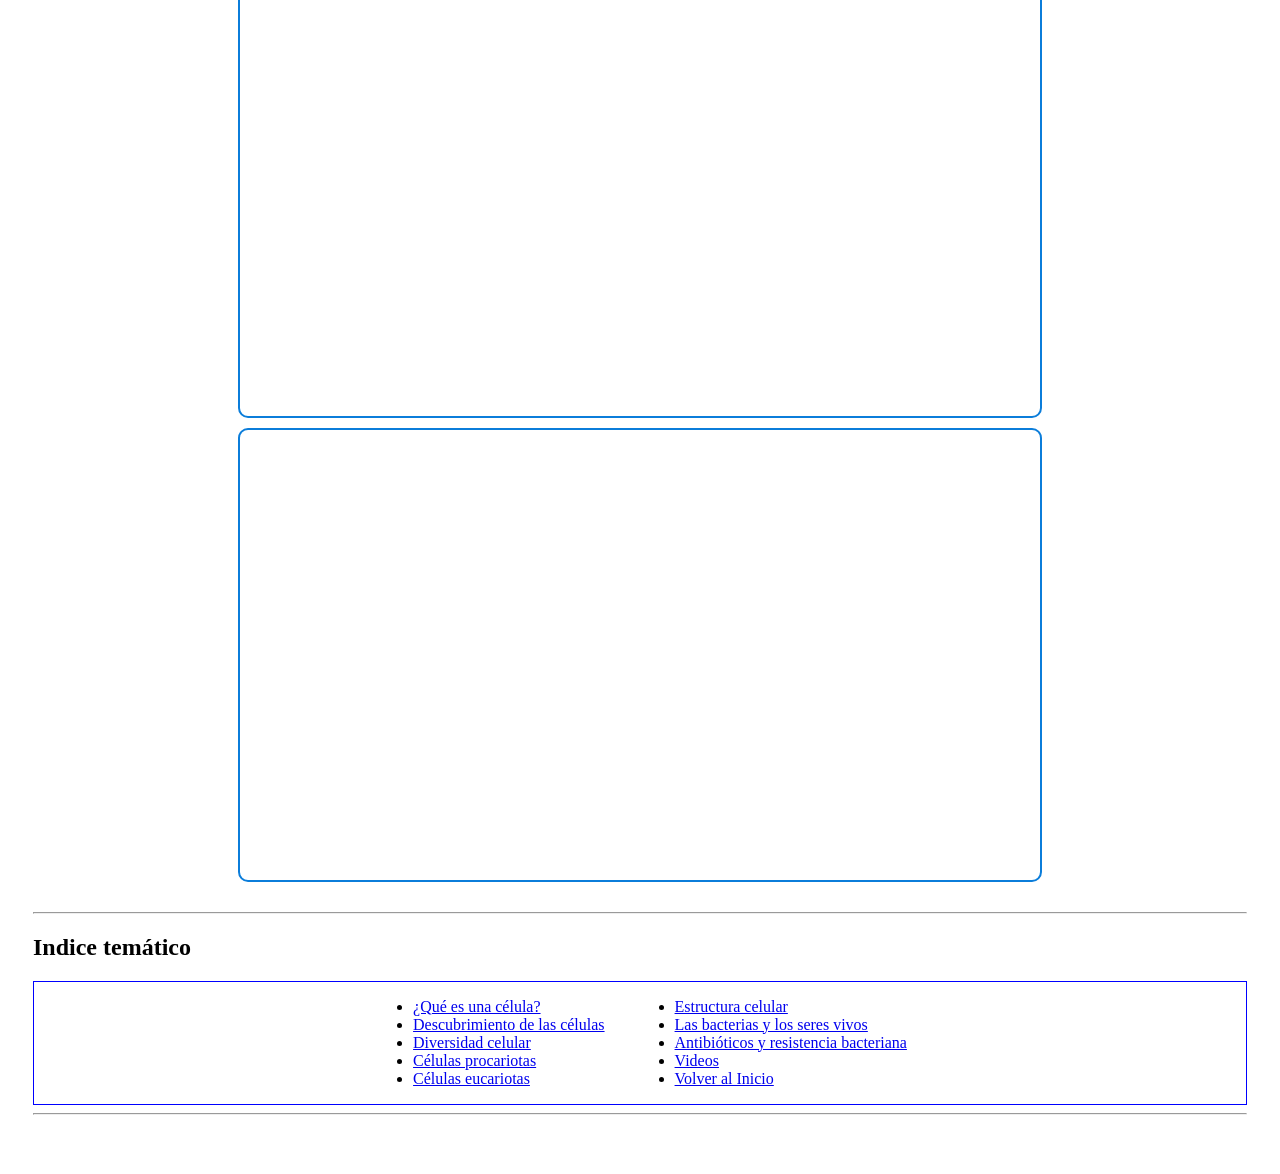
<file: videos.html>
<!DOCTYPE html>
<html lang="es">

<head>
    <meta charset="UTF-8">
    <meta name="viewport" content="width=device-width, initial-scale=1.0">
    <link rel="stylesheet" href="styles.css" />
    <title>Videos</title>
</head>

<body>
 <header>
    <h2 class="celula2">Videos relacionados con ciencia celular</h2>
     </header>
 <main>
    <p class="parrafo1">
        En esta sección encontrarás videos sobre los conceptos celulares básicos y algunas aplicaciones del conocimiento de las células 
        como la bioimpresión 3D y el uso de células madre para reparar tejidos dañados y desarrollar órganos 
        destinados a trasplantes.
    </p>
    <div class="contenedor_videos">
        <iframe
            width="560"
            height="315"
            src="https://www.youtube.com/embed/aoj9oTvVJ8o"
            title="Video sobre conocimientos básicos"
            allow="accelerometer; autoplay; clipboard-write; encrypted-media; gyroscope; picture-in-picture"
            allowfullscreen>
        </iframe>

        <iframe
            width="560"
            height="315"
            src="https://www.youtube.com/embed/vnwtV_PykZU"
            title="Video sobre bio impresión 3d 1"
            allow="accelerometer; autoplay; clipboard-write; encrypted-media; gyroscope; picture-in-picture"
            allowfullscreen>
        </iframe>

        <iframe
            width="560"
            height="315"
            src="https://www.youtube.com/embed/mEwoMov3B9U"
            title="Video sobre bio impresión 3d 2"
            allow="accelerometer; autoplay; clipboard-write; encrypted-media; gyroscope; picture-in-picture"
            allowfullscreen>
        </iframe>

        <iframe
            width="560"
            height="315"
            src="https://www.youtube.com/embed/dAl353YuTkI"
            title="Video sobre células madre 1"
            allow="accelerometer; autoplay; clipboard-write; encrypted-media; gyroscope; picture-in-picture"
            allowfullscreen>
        </iframe>

        <iframe
            width="560"
            height="315"
            src="https://www.youtube.com/embed/r4gtN4aWUtU"
            title="Video sobre células madre 2"
            allow="accelerometer; autoplay; clipboard-write; encrypted-media; gyroscope; picture-in-picture"
            allowfullscreen>
        </iframe>
    </div>
    <hr> <!-- inidica una raya -->
    
    <div id="menu"></div>
    <script>
    fetch("menu.html")
    .then(response => response.text())
    .then(data => {
          document.getElementById("menu").innerHTML = data;
    });
    </script>
    <hr>
</main>
<br/>
</body>

</html>
</file>
<file: styles.css>
body{
  padding: 25px;
  background-image: url(https://jhhjkh.github.io/sitio-de-la-celula/sitio-de-celula/images/fondo_pantallas.jpg);
}
.title {
	color: #5C6AC4;
}
.celula,.celula2{
    text-align: center;
}   
.celula{
    text-align: center;
    background-color: pink;
    border: 1px solid blue;
}
footer {
    font-size: 11px;
}
footer h3 {
    margin: 0 0 0 0;
}
footer p {
    margin: 1px 0;
}
.contene_cel{
    display: flex;
    justify-content: center;
}
.contene_diapo img {
    display: block;      /* una debajo de la otra */
    width: 100%;         /* ocupa todo el ancho disponible */
    max-width: 800px;    /* tamaño máximo */
    height: auto;        /* conserva proporciones */
    margin: 10px auto;   /* centradas */
}
.parrafo1{
    font-size: 18px;
    font-weight: bold;
    font-style: italic;
}
.contenedor_nav{
    border:1px solid blue;
    display: flex; 
    gap: 30px; 
    justify-content: center;
}  
.contenedor_videos{
    display: flex;
    flex-direction: column;
    align-items: center;
    gap: 10px;
    margin: 30px 0;
}
.contenedor_videos iframe{
    width: 90%;
    max-width: 800px;
    aspect-ratio: 16 / 9;
    height: auto;
    border: 2px solid #0b7dda;
    border-radius: 10px;
}
</file>
